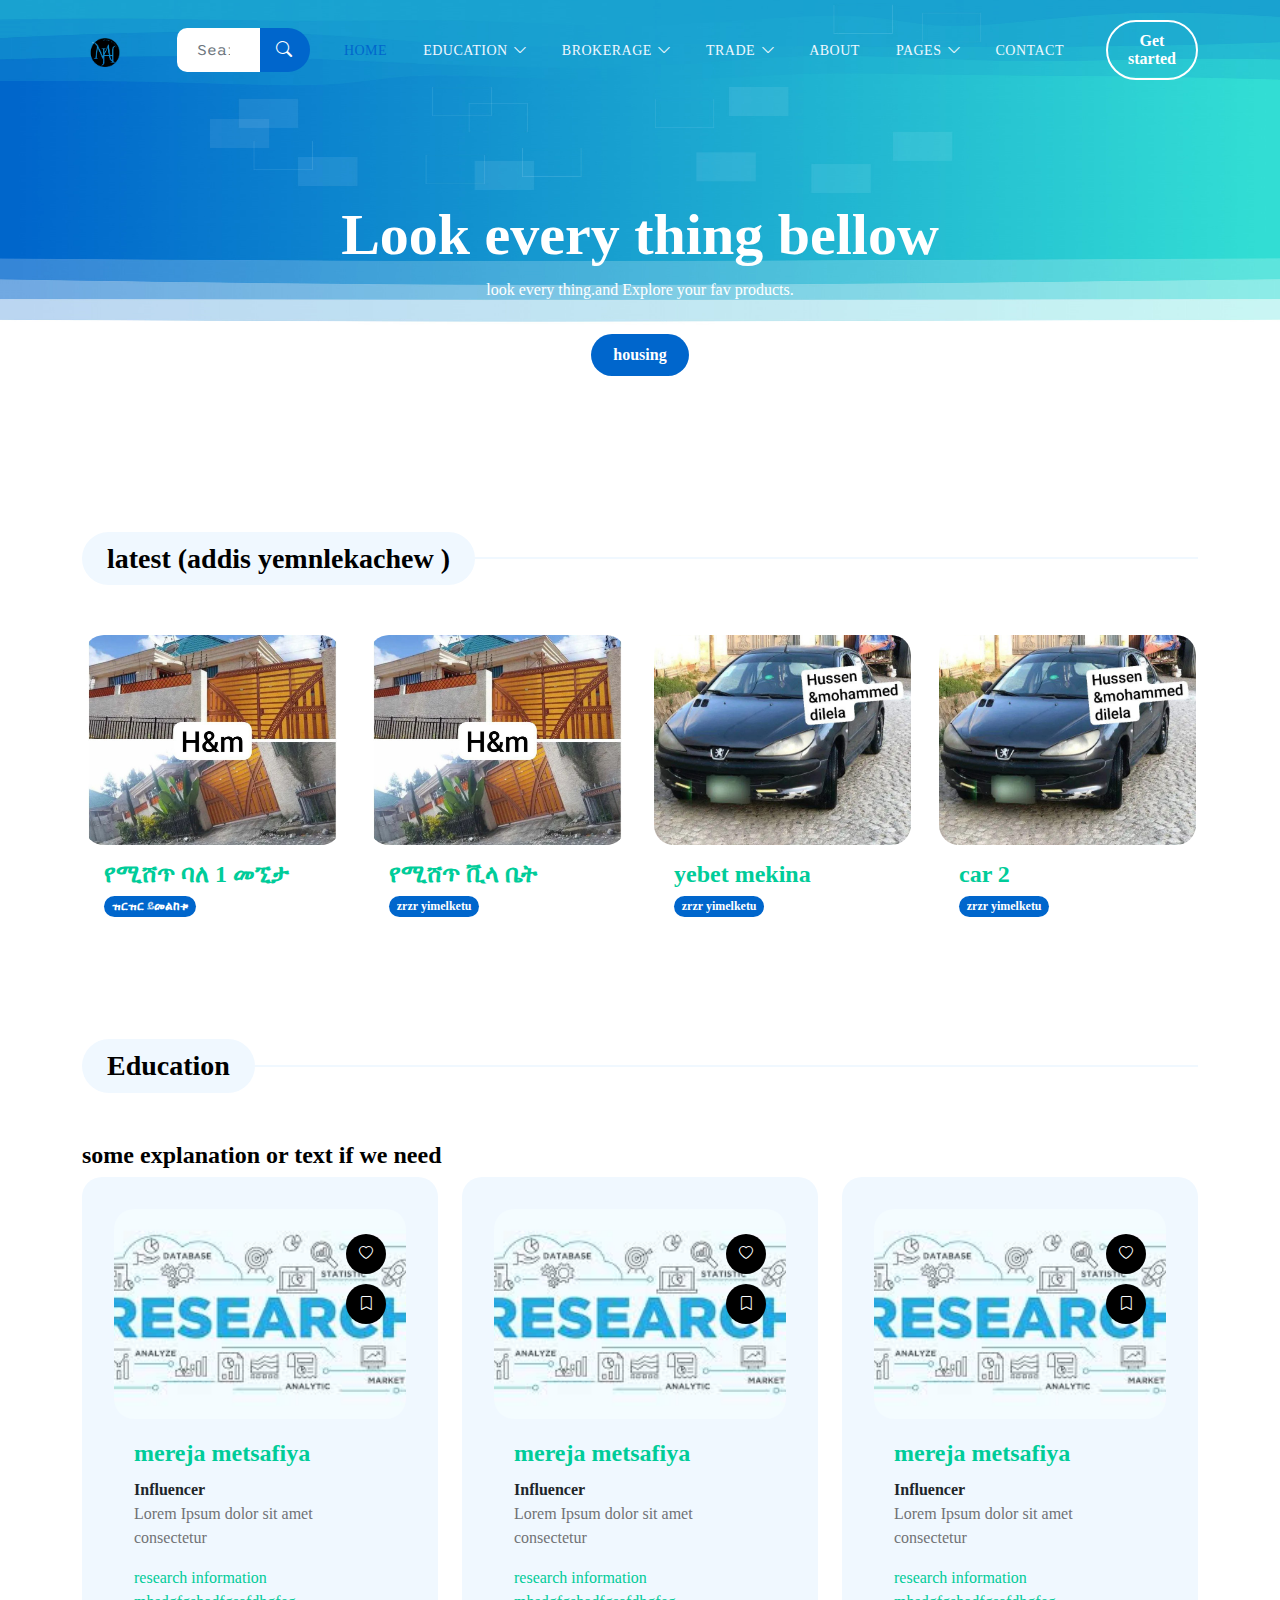
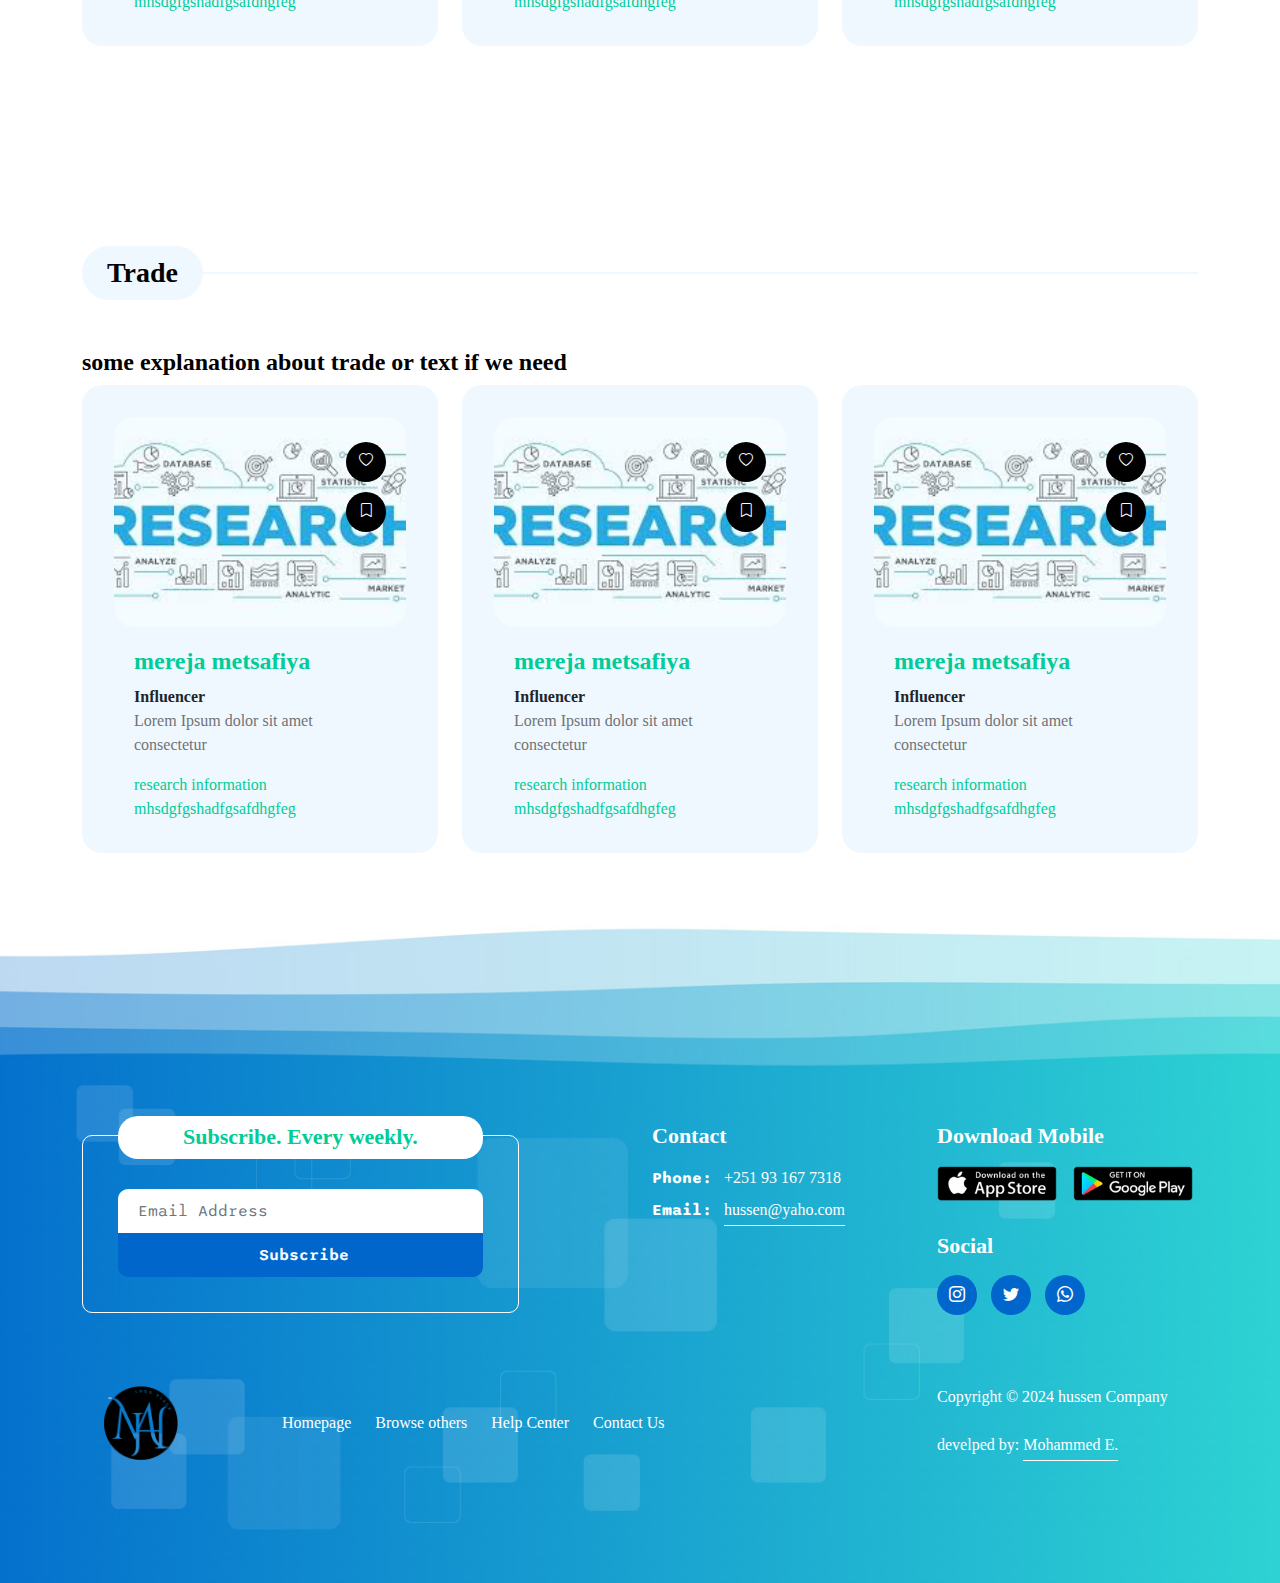
<file: index.html>
<!doctype html>
<html lang="en">
    <head>
        <meta charset="utf-8">
        <meta name="viewport" content="width=device-width, initial-scale=1">

        <meta name="description" content="">
        <meta name="author" content="">

        <title> HM General Solution</title>

        <!-- CSS FILES -->        
        <link rel="preconnect" href="https://fonts.googleapis.com">
        
        <link rel="preconnect" href="https://fonts.gstatic.com" crossorigin>

        <link href="https://fonts.googleapis.com/css2?family=Montserrat:wght@300;400&family=Sono:wght@200;300;400;500;700&display=swap" rel="stylesheet">
                        
        <link rel="stylesheet" href="css/bootstrap.min.css">

        <link rel="stylesheet" href="css/bootstrap-icons.css">

        <link rel="stylesheet" href="css/owl.carousel.min.css">
        
        <link rel="stylesheet" href="css/owl.theme.default.min.css">

        <link href="css/templatemo-pod-talk.css" rel="stylesheet">
    




        
        
<!--

TemplateMo 584 Pod Talk

https://templatemo.com/tm-584-pod-talk

-->
    </head>
    
    <body>

        <main>
            <nav class="navbar navbar-expand-lg">
                <div class="container">
                    <a class="navbar-brand me-lg-5 me-0" href="index.html">
                        <img src="images/pod-talk-logo.png" class="logo-image img-fluid" alt="templatemo pod talk">
                    </a>
            
                    <form action="#" method="get" class="custom-form search-form flex-fill me-3" role="search">
                        <div class="input-group input-group-lg">    
                            <input name="search" type="search" class="form-control" id="search" placeholder="Search news" aria-label="Search">
                            <button type="submit" class="form-control" id="submit">
                                <i class="bi-search"></i>
                            </button>
                        </div>
                    </form>
            
                    <button class="navbar-toggler" type="button" data-bs-toggle="collapse" data-bs-target="#navbarNav" aria-controls="navbarNav" aria-expanded="false" aria-label="Toggle navigation">
                        <span class="navbar-toggler-icon"></span>
                    </button>
            
                    <div class="collapse navbar-collapse" id="navbarNav">
                        <ul class="navbar-nav ms-lg-auto">
                            <li class="nav-item">
                                <a class="nav-link active" href="index.html">Home</a>
                            </li>
            
                            <li class="nav-item dropdown">
                                <a class="nav-link dropdown-toggle" href="#" id="educationDropdown" role="button" data-bs-toggle="dropdown" aria-expanded="false">Education</a>
                                <ul class="dropdown-menu dropdown-menu-light" aria-labelledby="educationDropdown">
                                    <li><a class="dropdown-item" href="listing-page.html">education zrzr 1</a></li>
                                    <li><a class="dropdown-item" href="detail-page.html">education zrzr 2</a></li>
                                </ul>
                            </li>
                            
            
                            <!-- Brokerage Dropdown -->
                            <li class="nav-item dropdown">
                                <a class="nav-link dropdown-toggle" href="#" id="brokerageDropdown" role="button" data-bs-toggle="dropdown" aria-expanded="false">Brokerage</a>
                                <ul class="dropdown-menu dropdown-menu-light" aria-labelledby="brokerageDropdown">
                                    <li><a class="dropdown-item" href="house.html">House</a></li>
                                    <li><a class="dropdown-item" href="detail-page.html">brokerage zrzr 2</a></li>
                                </ul>
                            </li>
            
                            <!-- Trade Dropdown -->
                            <li class="nav-item dropdown">
                                <a class="nav-link dropdown-toggle" href="#" id="tradeDropdown" role="button" data-bs-toggle="dropdown" aria-expanded="false">Trade</a>
                                <ul class="dropdown-menu dropdown-menu-light" aria-labelledby="tradeDropdown">
                                    <li><a class="dropdown-item" href="listing-page.html">service</a></li>
                                    <li><a class="dropdown-item" href="detail-page.html">travel ticket</a></li>
                                    <li><a class="dropdown-item" href="detail-page.html">content</a></li>
                                    <li><a class="dropdown-item" href="detail-page.html">trade zrzr</a></li>
                                </ul>
                            </li>
            
                            <li class="nav-item">
                                <a class="nav-link" href="about.html">About</a>
                            </li>
            
                            <!-- Pages Dropdown -->
                            <li class="nav-item dropdown">
                                <a class="nav-link dropdown-toggle" href="#" id="pagesDropdown" role="button" data-bs-toggle="dropdown" aria-expanded="false">Pages</a>
                                <ul class="dropdown-menu dropdown-menu-light" aria-labelledby="pagesDropdown">
                                    <li><a class="dropdown-item" href="listing-page.html">Listing Page</a></li>
                                    <li><a class="dropdown-item" href="detail-page.html">Detail Page</a></li>
                                </ul>
                            </li>
            
                            <li class="nav-item">
                                <a class="nav-link" href="contact.html">Contact</a>
                            </li>
                        </ul>
            
                        <div class="ms-4">
                            <a href="#section_3" class="btn custom-btn custom-border-btn smoothscroll">Get started</a>
                        </div>
                    </div>
                </div>
            </nav>
            <section class="hero-section">
                <div class="container">
                    <div class="row">

                        <div class="col-lg-12 col-12">
                            <div class="text-center mb-5 pb-2">
                                <h1 class="text-white">Look every thing bellow</h1>

                                <p class="text-white">look every thing.and  Explore your fav products.</p>

                                <a href="#section_2" class="btn custom-btn smoothscroll mt-3">housing</a>
                            </div>

                            <div class="owl-carousel owl-theme">
                                <div class="owl-carousel-info-wrap item">
                                    <img src="images/house/01.jpg" class="owl-carousel-image img-fluid" alt="">

                                    <div class="owl-carousel-info">
                                        <h4 class="mb-2">
                                            apartma
                                            <img src="images/verified.png" class="owl-carousel-verified-image img-fluid" alt="">
                                        </h4>

                                        <span class="badge">buy</span>

                                        <span class="badge">more</span>
                                    </div>

                                    <div class="social-share">
                                        <ul class="social-icon">
                                            <li class="social-icon-item">
                                                <a href="#" class="social-icon-link bi-twitter"></a>
                                            </li>

                                            <li class="social-icon-item">
                                                <a href="#" class="social-icon-link bi-facebook"></a>
                                            </li>
                                        </ul>
                                    </div>
                                </div>

                                <div class="owl-carousel-info-wrap item">
                                    <img src="images/house/02.jpg" class="owl-carousel-image img-fluid" alt="">

                                    <div class="owl-carousel-info">
                                        <h4 class="mb-2">አፓርታማ </h4>
                                        <p class="mb-2">ስፋት 150 ካሬ </p>
                                        <p class="mb-2">ዋጋ 1700000 </p>
                                        <span class="badge">ግዛ</span>
                                        <span class="badge">ሽጥ</span>
                                    </div>

                                    <div class="social-share">
                                        <ul class="social-icon">
                                            <li class="social-icon-item">
                                                <a href="#" class="social-icon-link bi-twitter"></a>
                                            </li>

                                            <li class="social-icon-item">
                                                <a href="#" class="social-icon-link bi-facebook"></a>
                                            </li>

                                            <li class="social-icon-item">
                                                <a href="#" class="social-icon-link bi-pinterest"></a>
                                            </li>
                                        </ul>
                                    </div>
                                </div>

                                <div class="owl-carousel-info-wrap item">
                                    <img src="images/house/03.jpg" class="owl-carousel-image img-fluid" alt="">

                                    <div class="owl-carousel-info">
                                        <h4 class="mb-2">ዘመናዊ ቪላ </h4>
                                        <p class="mb-2">ስፋት 150 ካሬ </p>
                                        <p class="mb-2">ዋጋ 1700000 </p>
                                        <span class="badge">ግዛ</span>
                                        <span class="badge">ሽጥ</span>
                                    </div>

                                    <div class="social-share">
                                        <ul class="social-icon">
                                            <li class="social-icon-item">
                                                <a href="#" class="social-icon-link bi-twitter"></a>
                                            </li>

                                            <li class="social-icon-item">
                                                <a href="#" class="social-icon-link bi-facebook"></a>
                                            </li>

                                            <li class="social-icon-item">
                                                <a href="#" class="social-icon-link bi-pinterest"></a>
                                            </li>
                                        </ul>
                                    </div>
                                </div>

                                <div class="owl-carousel-info-wrap item">
                                    <img src="images/house/06.jpg" class="owl-carousel-image img-fluid" alt="">

                                    <div class="owl-carousel-info">
                                        h4 class="mb-2">ዘመናዊ ቪላ </h4>
                                        <p class="mb-2">ስፋት 180 ካሬ </p>
                                        <p class="mb-2">ዋጋ 4 ሚልዮን </p>
                                        <span class="badge">ግዛ</span>
                                        <span class="badge">ሽጥ</span> 
                                    </div>

                                    <div class="social-share">
                                        <ul class="social-icon">
                                            <li class="social-icon-item">
                                                <a href="#" class="social-icon-link bi-instagram"></a>
                                            </li>

                                            <li class="social-icon-item">
                                                <a href="#" class="social-icon-link bi-youtube"></a>
                                            </li>
                                        </ul>
                                    </div>
                                </div>

                                <div class="owl-carousel-info-wrap item">
                                    <img src="images/house/05.jpg" class="owl-carousel-image img-fluid" alt="">

                                    <div class="owl-carousel-info">
                                        <h4 class="mb-2">ዘመናዊ ቪላ </h4>
                                        <p class="mb-2">ስፋት 180 ካሬ </p>
                                        <p class="mb-2">ዋጋ 4 ሚልዮን </p>
                                        <span class="badge">ግዛ</span>
                                        <span class="badge">ሽጥ</span> 
                                    </div>

                                    <div class="social-share">
                                        <ul class="social-icon">
                                            <li class="social-icon-item">
                                                <a href="#" class="social-icon-link bi-instagram"></a>
                                            </li>

                                            <li class="social-icon-item">
                                                <a href="#" class="social-icon-link bi-youtube"></a>
                                            </li>
                                        </ul>
                                    </div>
                                </div>

                                <div class="owl-carousel-info-wrap item">
                                    <img src="images/house/03.jpg" class="owl-carousel-image img-fluid" alt="">

                                    <div class="owl-carousel-info">
                                    
                                        <h4 class="mb-2">ዘመናዊ ቪላ </h4>
                                        <p class="mb-2">ስፋት 180 ካሬ </p>
                                        <p class="mb-2">ዋጋ 4 ሚልዮን </p>
                                        <span class="badge">ግዛ</span>
                                        <span class="badge">ሽጥ</span> 
                                        <span class="badge">Education</span>
                                    </div>

                                    <div class="social-share">
                                        <ul class="social-icon">
                                            <li class="social-icon-item">
                                                <a href="#" class="social-icon-link bi-linkedin"></a>
                                            </li>

                                            <li class="social-icon-item">
                                                <a href="#" class="social-icon-link bi-whatsapp"></a>
                                            </li>
                                        </ul>
                                    </div>
                                </div>
                            </div>
                        </div>

                    </div>
                </div>
            </section>


            <!-- <section class="latest-podcast-section section-padding pb-0" id="section_2">
                <div class="container">
                    <div class="row justify-content-center">

                        <div class="col-lg-12 col-12">
                            <div class="section-title-wrap mb-5">
                                <h4 class="section-title">Lastest (adiss yemnlekachew)</h4>
                            </div>
                        </div>

                        <div class="col-lg-6 col-12 mb-4 mb-lg-0">
                            <div class="custom-block d-flex">
                                <div class="">
                                    <div class="custom-block-icon-wrap">
                                        <div class="section-overlay"></div>
                                        <a href="detail-page.html" class="custom-block-image-wrap">
                                            <img src="images/house/06.jpg" class="custom-block-image img-fluid" alt="">

                                            <a href="#" class="custom-block-icon">
                                                <i class="bi-play-fill"></i>
                                            </a>
                                        </a>
                                    </div>

                                    <div class="mt-2">
                                        <a href="#" class="btn custom-btn">
                                            Subscribe
                                        </a>
                                    </div>
                                </div>

                                <div class="custom-block-info">
                                    <div class="custom-block-top d-flex mb-1">
                                        <small class="me-4">
                                            <i class="bi-clock-fill custom-icon"></i>
                                            50 Minutes
                                        </small>

                                        <small>Episode <span class="badge">15</span></small>
                                    </div>

                                    <h5 class="mb-2">
                                        <a href="detail-page.html">
                                            Modern Vintage
                                        </a>
                                    </h5>

                                    <div class="profile-block d-flex">
                                        <img src="images/profile/woman-posing-black-dress-medium-shot.jpg" class="profile-block-image img-fluid" alt="">

                                        <p>
                                            Elsa
                                            <img src="images/verified.png" class="verified-image img-fluid" alt="">
                                            <strong>Influencer</strong></p>
                                    </div>

                                    <p class="mb-0">Lorem Ipsum dolor sit amet consectetur</p>

                                    <div class="custom-block-bottom d-flex justify-content-between mt-3">
                                        <a href="#" class="bi-headphones me-1">
                                            <span>120k</span>
                                        </a>

                                        <a href="#" class="bi-heart me-1">
                                            <span>42.5k</span>
                                        </a>

                                        <a href="#" class="bi-chat me-1">
                                            <span>11k</span>
                                        </a>

                                        <a href="#" class="bi-download">
                                            <span>50k</span>
                                        </a>
                                    </div>
                                </div>

                                <div class="d-flex flex-column ms-auto">
                                    <a href="#" class="badge ms-auto">
                                        <i class="bi-heart"></i>
                                    </a>

                                    <a href="#" class="badge ms-auto">
                                        <i class="bi-bookmark"></i>
                                    </a>
                                </div>
                            </div>
                        </div>

                        <div class="col-lg-6 col-12">
                            <div class="custom-block d-flex">
                                <div class="">
                                    <div class="custom-block-icon-wrap">
                                        <div class="section-overlay"></div>
                                        <a href="detail-page.html" class="custom-block-image-wrap">
                                            <img src="images/podcast/12577967_02.jpg" class="custom-block-image img-fluid" alt="">

                                            <a href="#" class="custom-block-icon">
                                                <i class="bi-play-fill"></i>
                                            </a>
                                        </a>
                                    </div>

                                    <div class="mt-2">
                                        <a href="#" class="btn custom-btn">
                                            Subscribe
                                        </a>
                                    </div>
                                </div>

                                <div class="custom-block-info">
                                    <div class="custom-block-top d-flex mb-1">
                                        <small class="me-4">
                                            <i class="bi-clock-fill custom-icon"></i>
                                            15 Minutes
                                        </small>

                                        <small>Episode <span class="badge">45</span></small>
                                    </div>

                                    <h5 class="mb-2">
                                        <a href="detail-page.html">
                                            Daily Talk
                                        </a>
                                    </h5>

                                    <div class="profile-block d-flex">
                                        <img src="images/profile/handsome-asian-man-listening-music-through-headphones.jpg" class="profile-block-image img-fluid" alt="">

                                        <p>William
                                            <strong>Vlogger</strong></p>
                                    </div>

                                    <p class="mb-0">Lorem Ipsum dolor sit amet consectetur</p>

                                    <div class="custom-block-bottom d-flex justify-content-between mt-3">
                                        <a href="#" class="bi-headphones me-1">
                                            <span>140k</span>
                                        </a>

                                        <a href="#" class="bi-heart me-1">
                                            <span>22.4k</span>
                                        </a>

                                        <a href="#" class="bi-chat me-1">
                                            <span>16k</span>
                                        </a>

                                        <a href="#" class="bi-download">
                                            <span>62k</span>
                                        </a>
                                    </div>
                                </div>

                                <div class="d-flex flex-column ms-auto">
                                    <a href="#" class="badge ms-auto">
                                        <i class="bi-heart"></i>
                                    </a>

                                    <a href="#" class="badge ms-auto">
                                        <i class="bi-bookmark"></i>
                                    </a>
                                </div>
                            </div>
                        </div>

                    </div>
                </div>
            </section> -->


            <section class="topics-section section-padding pb-0" id="section_3">
                <div class="container">
                    <div class="row">

                        <div class="col-lg-12 col-12">
                            <div class="section-title-wrap mb-5">
                                <h4 class="section-title"> latest (addis yemnlekachew )</h4>
                            </div>
                        </div>

                        <div class="col-lg-3 col-md-6 col-12 mb-4 mb-lg-0">
                            <div class="custom-block custom-block-overlay">
                                <a href="detail-page.html" class="custom-block-image-wrap">
                                    <img src="images/house/06.jpg" class="custom-block-image img-fluid" alt="">
                                </a>

                                <div class="custom-block-info custom-block-overlay-info">
                                    <h5 class="mb-1">
                                        <a href="listing-page.html">
                                            የሚሸጥ ባለ 1 መኚታ
                                        </a>
                                    </h5>

                                    <p class="badge mb-0">ዝርዝር ይመልከቱ</p>
                                </div>
                            </div>
                        </div>

                        <div class="col-lg-3 col-md-6 col-12 mb-4 mb-lg-0">
                            <div class="custom-block custom-block-overlay">
                                <a href="detail-page.html" class="custom-block-image-wrap">
                                    <img src="images/house/06.jpg" class="custom-block-image img-fluid" alt="">
                                </a>

                                <div class="custom-block-info custom-block-overlay-info">
                                    <h5 class="mb-1">
                                        <a href="listing-page.html">
                                            የሚሸጥ ቪላ ቤት 
                                        </a>
                                    </h5>

                                    <p class="badge mb-0">zrzr yimelketu</p>
                                </div>
                            </div>
                        </div>

                        <div class="col-lg-3 col-md-6 col-12 mb-4 mb-lg-0">
                            <div class="custom-block custom-block-overlay">
                                <a href="detail-page.html" class="custom-block-image-wrap">
                                    <img src="images/car/01.jpg" class="custom-block-image img-fluid" alt="">
                                </a>

                                <div class="custom-block-info custom-block-overlay-info">
                                    <h5 class="mb-1">
                                        <a href="listing-page.html">
                                            yebet mekina
                                        </a>
                                    </h5>

                                    <p class="badge mb-0">zrzr yimelketu</p>
                                </div>
                            </div>
                        </div>

                        <div class="col-lg-3 col-md-6 col-12 mb-4 mb-lg-0">
                            <div class="custom-block custom-block-overlay">
                                <a href="detail-page.html" class="custom-block-image-wrap">
                                    <img src="images/car/01.jpg" class="custom-block-image img-fluid" alt="">
                                </a>

                                <div class="custom-block-info custom-block-overlay-info">
                                    <h5 class="mb-1">
                                        <a href="listing-page.html">
                                            car 2
                                        </a>
                                    </h5>

                                    <p class="badge mb-0">zrzr yimelketu</p>
                                </div>
                            </div>
                        </div>

                    </div>
                </div>
            </section>


            <section class="trending-podcast-section section-padding">
                <div class="container">
                    <div class="row">

                        <div class="col-lg-12 col-12">
                            <div class="section-title-wrap mb-5">
                                <h4 class="section-title">Education</h4>
                            </div>
                            <h5 > some explanation or text if we need</h5>
                        </div>

                        <div class="col-lg-4 col-12 mb-4 mb-lg-0">
                            <div class="custom-block custom-block-full">
                                <div class="custom-block-image-wrap">
                                    <a href="detail-page.html">
                                        <img src="images/research/01.jpeg" class="custom-block-image img-fluid" alt="">
                                    </a>
                                </div>

                                <div class="custom-block-info">
                                    <h5 class="mb-2">
                                        <a href="detail-page.html">
                                           mereja metsafiya
                                        </a>
                                    </h5>

                                    <div class="profile-block d-flex">
                                        

                                
                                            <strong>Influencer</strong>
                                    </div>

                                    <p class="mb-0">Lorem Ipsum dolor sit amet consectetur</p>

                                    <div class="custom-block-bottom d-flex justify-content-between mt-3">
                                        <a href="#" >
                                        research information mhsdgfgshadfgsafdhgfeg
                                        </a>
                                    </div>
                                </div>

                                <div class="social-share d-flex flex-column ms-auto">
                                    <a href="#" class="badge ms-auto">
                                        <i class="bi-heart"></i>
                                    </a>

                                    <a href="#" class="badge ms-auto">
                                        <i class="bi-bookmark"></i>
                                    </a>
                                </div>
                            </div>
                        </div>

                        <div class="col-lg-4 col-12 mb-4 mb-lg-0">
                            <div class="custom-block custom-block-full">
                                <div class="custom-block-image-wrap">
                                    <a href="detail-page.html">
                                        <img src="images/research/01.jpeg" class="custom-block-image img-fluid" alt="">
                                    </a>
                                </div>

                                <div class="custom-block-info">
                                    <h5 class="mb-2">
                                        <a href="detail-page.html">
                                           mereja metsafiya
                                        </a>
                                    </h5>

                                    <div class="profile-block d-flex">
                                        

                                
                                            <strong>Influencer</strong>
                                    </div>

                                    <p class="mb-0">Lorem Ipsum dolor sit amet consectetur</p>

                                    <div class="custom-block-bottom d-flex justify-content-between mt-3">
                                        <a href="#" >
                                        research information mhsdgfgshadfgsafdhgfeg
                                        </a>
                                    </div>
                                </div>

                                <div class="social-share d-flex flex-column ms-auto">
                                    <a href="#" class="badge ms-auto">
                                        <i class="bi-heart"></i>
                                    </a>

                                    <a href="#" class="badge ms-auto">
                                        <i class="bi-bookmark"></i>
                                    </a>
                                </div>
                            </div>
                        </div>
                        <div class="col-lg-4 col-12 mb-4 mb-lg-0">
                            <div class="custom-block custom-block-full">
                                <div class="custom-block-image-wrap">
                                    <a href="detail-page.html">
                                        <img src="images/research/01.jpeg" class="custom-block-image img-fluid" alt="">
                                    </a>
                                </div>

                                <div class="custom-block-info">
                                    <h5 class="mb-2">
                                        <a href="detail-page.html">
                                           mereja metsafiya
                                        </a>
                                    </h5>

                                    <div class="profile-block d-flex">
                                        

                                
                                            <strong>Influencer</strong>
                                    </div>

                                    <p class="mb-0">Lorem Ipsum dolor sit amet consectetur</p>

                                    <div class="custom-block-bottom d-flex justify-content-between mt-3">
                                        <a href="#" >
                                        research information mhsdgfgshadfgsafdhgfeg
                                        </a>
                                    </div>
                                </div>

                                <div class="social-share d-flex flex-column ms-auto">
                                    <a href="#" class="badge ms-auto">
                                        <i class="bi-heart"></i>
                                    </a>

                                    <a href="#" class="badge ms-auto">
                                        <i class="bi-bookmark"></i>
                                    </a>
                                </div>
                            </div>
                        </div>
                        <!-- <div class="col-lg-4 col-12">
                            <div class="custom-block custom-block-full">
                                <div class="custom-block-image-wrap">
                                    <a href="detail-page.html">
                                        <img src="images/podcast/12577967_02.jpg" class="custom-block-image img-fluid" alt="">
                                    </a>
                                </div>

                                <div class="custom-block-info">
                                    <h5 class="mb-2">
                                        <a href="detail-page.html">
                                            Daily Talk
                                        </a>
                                    </h5>

                                    <div class="profile-block d-flex">
                                        <img src="images/profile/handsome-asian-man-listening-music-through-headphones.jpg" class="profile-block-image img-fluid" alt="">

                                        <p>
                                            William
                                            <img src="images/verified.png" class="verified-image img-fluid" alt="">
                                            <strong>Vlogger</strong></p>
                                    </div>

                                    <p class="mb-0">Lorem Ipsum dolor sit amet consectetur</p>

                                    <div class="custom-block-bottom d-flex justify-content-between mt-3">
                                        <a href="#" class="bi-headphones me-1">
                                            <span>100k</span>
                                        </a>

                                        <a href="#" class="bi-heart me-1">
                                            <span>2.5k</span>
                                        </a>

                                        <a href="#" class="bi-chat me-1">
                                            <span>924k</span>
                                        </a>
                                    </div>
                                </div>

                                <div class="social-share d-flex flex-column ms-auto">
                                    <a href="#" class="badge ms-auto">
                                        <i class="bi-heart"></i>
                                    </a>

                                    <a href="#" class="badge ms-auto">
                                        <i class="bi-bookmark"></i>
                                    </a>
                                </div>
                            </div>
                        </div> -->

                    </div>
                </div>
            </section>
            <section class="trending-podcast-section section-padding">
                <div class="container">
                    <div class="row">

                        <div class="col-lg-12 col-12">
                            <div class="section-title-wrap mb-5">
                                <h4 class="section-title">Trade </h4>
                            </div>
                            <h5 > some explanation about trade or text if we need</h5>
                        </div>

                        <div class="col-lg-4 col-12 mb-4 mb-lg-0">
                            <div class="custom-block custom-block-full">
                                <div class="custom-block-image-wrap">
                                    <a href="detail-page.html">
                                        <img src="images/research/01.jpeg" class="custom-block-image img-fluid" alt="">
                                    </a>
                                </div>

                                <div class="custom-block-info">
                                    <h5 class="mb-2">
                                        <a href="detail-page.html">
                                           mereja metsafiya
                                        </a>
                                    </h5>

                                    <div class="profile-block d-flex">
                                        

                                
                                            <strong>Influencer</strong>
                                    </div>

                                    <p class="mb-0">Lorem Ipsum dolor sit amet consectetur</p>

                                    <div class="custom-block-bottom d-flex justify-content-between mt-3">
                                        <a href="#" >
                                        research information mhsdgfgshadfgsafdhgfeg
                                        </a>
                                    </div>
                                </div>

                                <div class="social-share d-flex flex-column ms-auto">
                                    <a href="#" class="badge ms-auto">
                                        <i class="bi-heart"></i>
                                    </a>

                                    <a href="#" class="badge ms-auto">
                                        <i class="bi-bookmark"></i>
                                    </a>
                                </div>
                            </div>
                        </div>

                        <div class="col-lg-4 col-12 mb-4 mb-lg-0">
                            <div class="custom-block custom-block-full">
                                <div class="custom-block-image-wrap">
                                    <a href="detail-page.html">
                                        <img src="images/research/01.jpeg" class="custom-block-image img-fluid" alt="">
                                    </a>
                                </div>

                                <div class="custom-block-info">
                                    <h5 class="mb-2">
                                        <a href="detail-page.html">
                                           mereja metsafiya
                                        </a>
                                    </h5>

                                    <div class="profile-block d-flex">
                                        

                                
                                            <strong>Influencer</strong>
                                    </div>

                                    <p class="mb-0">Lorem Ipsum dolor sit amet consectetur</p>

                                    <div class="custom-block-bottom d-flex justify-content-between mt-3">
                                        <a href="#" >
                                        research information mhsdgfgshadfgsafdhgfeg
                                        </a>
                                    </div>
                                </div>

                                <div class="social-share d-flex flex-column ms-auto">
                                    <a href="#" class="badge ms-auto">
                                        <i class="bi-heart"></i>
                                    </a>

                                    <a href="#" class="badge ms-auto">
                                        <i class="bi-bookmark"></i>
                                    </a>
                                </div>
                            </div>
                        </div>
                        <div class="col-lg-4 col-12 mb-4 mb-lg-0">
                            <div class="custom-block custom-block-full">
                                <div class="custom-block-image-wrap">
                                    <a href="detail-page.html">
                                        <img src="images/research/01.jpeg" class="custom-block-image img-fluid" alt="">
                                    </a>
                                </div>

                                <div class="custom-block-info">
                                    <h5 class="mb-2">
                                        <a href="detail-page.html">
                                           mereja metsafiya
                                        </a>
                                    </h5>

                                    <div class="profile-block d-flex">
                                        

                                
                                            <strong>Influencer</strong>
                                    </div>

                                    <p class="mb-0">Lorem Ipsum dolor sit amet consectetur</p>

                                    <div class="custom-block-bottom d-flex justify-content-between mt-3">
                                        <a href="#" >
                                        research information mhsdgfgshadfgsafdhgfeg
                                        </a>
                                    </div>
                                </div>

                                <div class="social-share d-flex flex-column ms-auto">
                                    <a href="#" class="badge ms-auto">
                                        <i class="bi-heart"></i>
                                    </a>

                                    <a href="#" class="badge ms-auto">
                                        <i class="bi-bookmark"></i>
                                    </a>
                                </div>
                            </div>
                        </div>
                        <!-- <div class="col-lg-4 col-12">
                            <div class="custom-block custom-block-full">
                                <div class="custom-block-image-wrap">
                                    <a href="detail-page.html">
                                        <img src="images/podcast/12577967_02.jpg" class="custom-block-image img-fluid" alt="">
                                    </a>
                                </div>

                                <div class="custom-block-info">
                                    <h5 class="mb-2">
                                        <a href="detail-page.html">
                                            Daily Talk
                                        </a>
                                    </h5>

                                    <div class="profile-block d-flex">
                                        <img src="images/profile/handsome-asian-man-listening-music-through-headphones.jpg" class="profile-block-image img-fluid" alt="">

                                        <p>
                                            William
                                            <img src="images/verified.png" class="verified-image img-fluid" alt="">
                                            <strong>Vlogger</strong></p>
                                    </div>

                                    <p class="mb-0">Lorem Ipsum dolor sit amet consectetur</p>

                                    <div class="custom-block-bottom d-flex justify-content-between mt-3">
                                        <a href="#" class="bi-headphones me-1">
                                            <span>100k</span>
                                        </a>

                                        <a href="#" class="bi-heart me-1">
                                            <span>2.5k</span>
                                        </a>

                                        <a href="#" class="bi-chat me-1">
                                            <span>924k</span>
                                        </a>
                                    </div>
                                </div>

                                <div class="social-share d-flex flex-column ms-auto">
                                    <a href="#" class="badge ms-auto">
                                        <i class="bi-heart"></i>
                                    </a>

                                    <a href="#" class="badge ms-auto">
                                        <i class="bi-bookmark"></i>
                                    </a>
                                </div>
                            </div>
                        </div> -->

                    </div>
                </div>
            </section>
        </main>


        <footer class="site-footer">
            <div class="container">
              <div class="row">
                <div class="col-lg-6 col-12 mb-5 mb-lg-0">
                  <div class="subscribe-form-wrap">
                    <h6>Subscribe. Every weekly.</h6>
      
                    <form
                      class="custom-form subscribe-form"
                      action="#"
                      method="get"
                      role="form"
                    >
                      <input
                        type="email"
                        name="subscribe-email"
                        id="subscribe-email"
                        pattern="[^ @]*@[^ @]*"
                        class="form-control"
                        placeholder="Email Address"
                        required=""
                      />
      
                      <div class="col-lg-12 col-12">
                        <button type="submit" class="form-control" id="submit">
                          Subscribe
                        </button>
                      </div>
                    </form>
                  </div>
                </div>
      
                <div class="col-lg-3 col-md-6 col-12 mb-4 mb-md-0 mb-lg-0">
                  <h6 class="site-footer-title mb-3">Contact</h6>
      
                  <p class="mb-2">
                    <strong class="d-inline me-2">Phone:</strong> +251 93 167 7318
                  </p>
      
                  <p>
                    <strong class="d-inline me-2">Email:</strong>
                    <a href="#">hussen@yaho.com</a>
                  </p>
                </div>
      
                <div class="col-lg-3 col-md-6 col-12">
                  <h6 class="site-footer-title mb-3">Download Mobile</h6>
      
                  <div class="site-footer-thumb mb-4 pb-2">
                    <div class="d-flex flex-wrap">
                      <a href="#">
                        <img
                          src="images/app-store.png"
                          class="me-3 mb-2 mb-lg-0 img-fluid"
                          alt=""
                        />
                      </a>
      
                      <a href="#">
                        <img src="images/play-store.png" class="img-fluid" alt="" />
                      </a>
                    </div>
                  </div>
      
                  <h6 class="site-footer-title mb-3">Social</h6>
      
                  <ul class="social-icon">
                    <li class="social-icon-item">
                      <a href="#" class="social-icon-link bi-instagram"></a>
                    </li>
      
                    <li class="social-icon-item">
                      <a href="#" class="social-icon-link bi-twitter"></a>
                    </li>
      
                    <li class="social-icon-item">
                      <a href="#" class="social-icon-link bi-whatsapp"></a>
                    </li>
                  </ul>
                </div>
              </div>
            </div>
      
            <div class="container pt-5">
              <div class="row align-items-center">
                <div class="col-lg-2 col-md-3 col-12">
                  <a class="navbar-brand" href="index.html">
                    <img
                      src="images/pod-talk-logo.png"
                      class="logo-image img-fluid"
                      alt="templatemo pod talk"
                    />
                  </a>
                </div>
      
                <div class="col-lg-7 col-md-9 col-12">
                  <ul class="site-footer-links">
                    <li class="site-footer-link-item">
                      <a href="#" class="site-footer-link">Homepage</a>
                    </li>
      
                    <li class="site-footer-link-item">
                      <a href="#" class="site-footer-link">Browse others</a>
                    </li>
      
                    <li class="site-footer-link-item">
                      <a href="#" class="site-footer-link">Help Center</a>
                    </li>
      
                    <li class="site-footer-link-item">
                      <a href="#" class="site-footer-link">Contact Us</a>
                    </li>
                  </ul>
                </div>
      
                <div class="col-lg-3 col-12">
                  <p class="copyright-text mb-0">
                    Copyright © 2024 hussen Company <br /><br />
                    develped by:
                    <a
                      rel="nofollow"
                      href="https://mameetech.netlify.app/"
                      target="_parent"
                      >Mohammed E.</a
                    >
                  </p>
                </div>
              </div>
            </div>
          </footer>
        <!-- JAVASCRIPT FILES -->
        <script src="js/jquery.min.js"></script>
        <!-- Bootstrap JavaScript bundle (includes Popper.js) -->
<script src="https://cdn.jsdelivr.net/npm/bootstrap@5.3.0-alpha1/dist/js/bootstrap.bundle.min.js"></script>
        <script src="js/bootstrap.bundle.min.js"></script>
        <script src="js/owl.carousel.min.js"></script>
        <script src="js/custom.js"></script>
        
    </body>
</html>
</file>
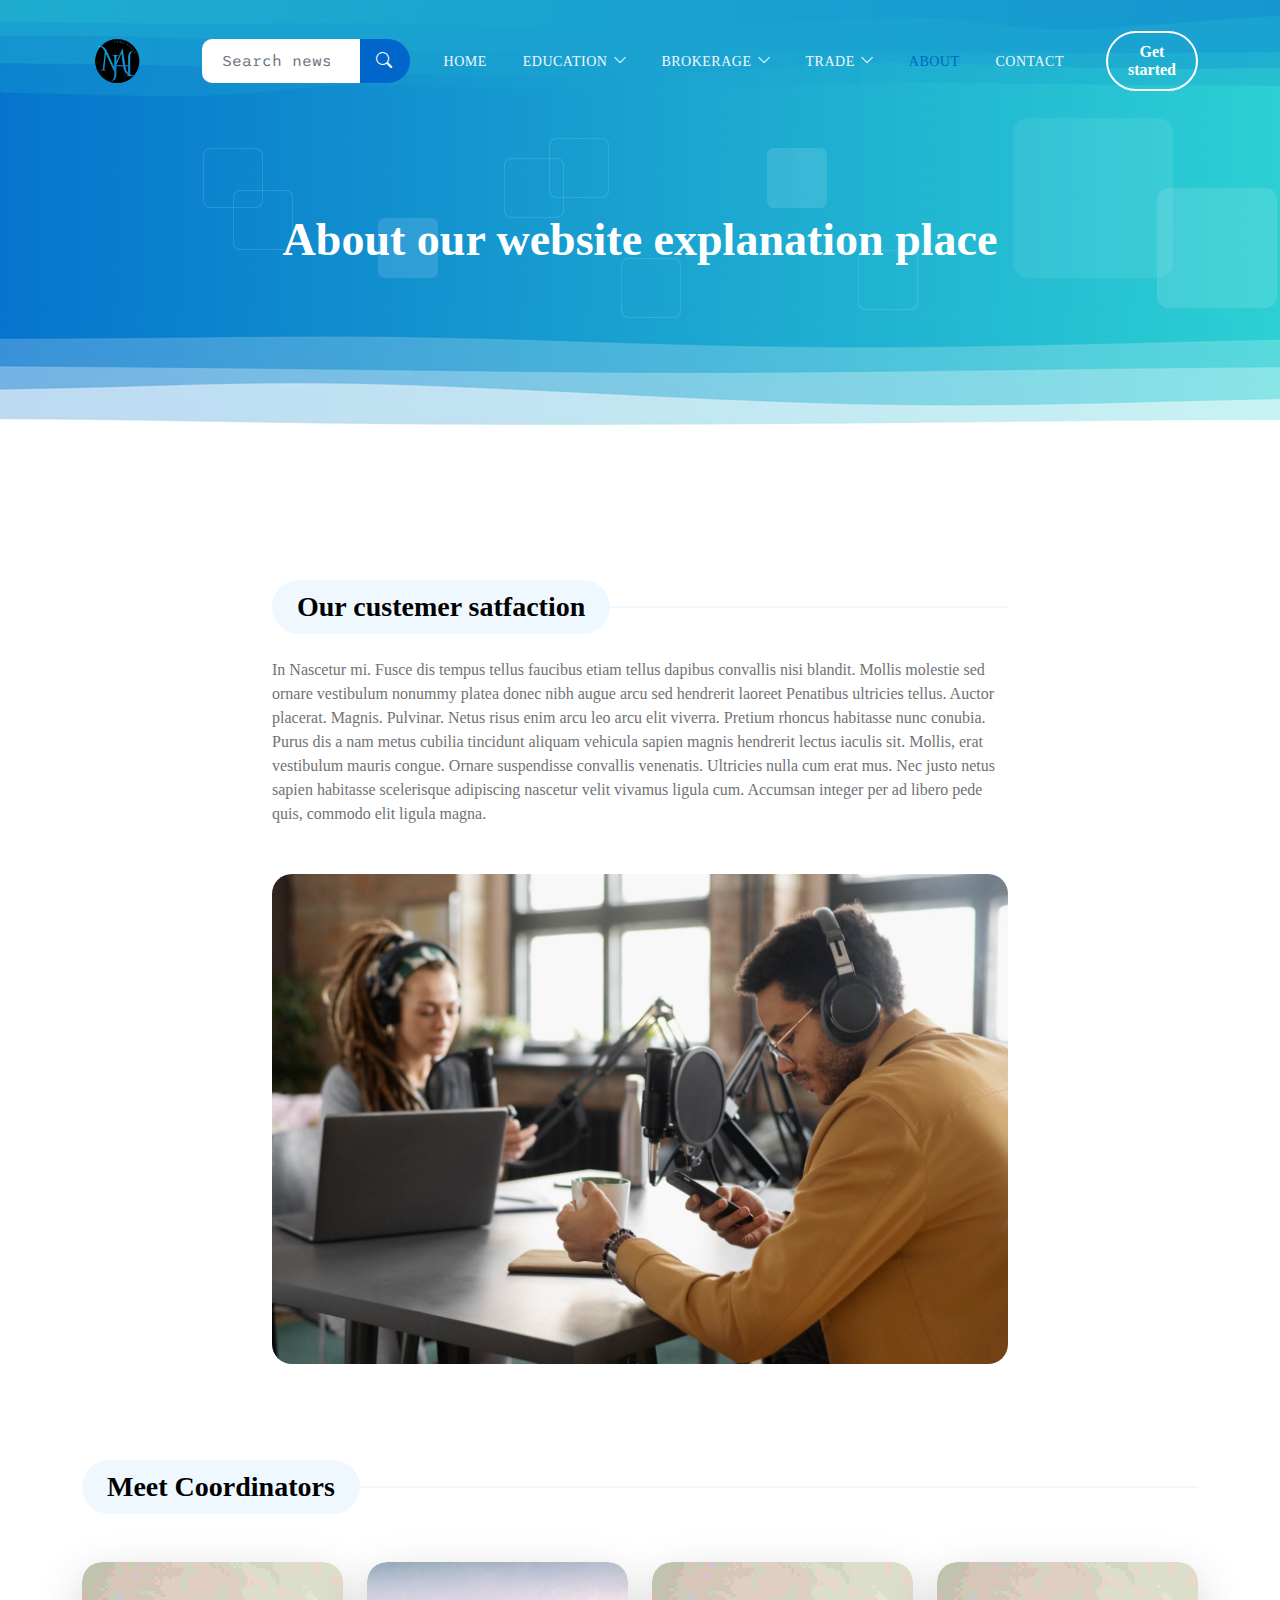
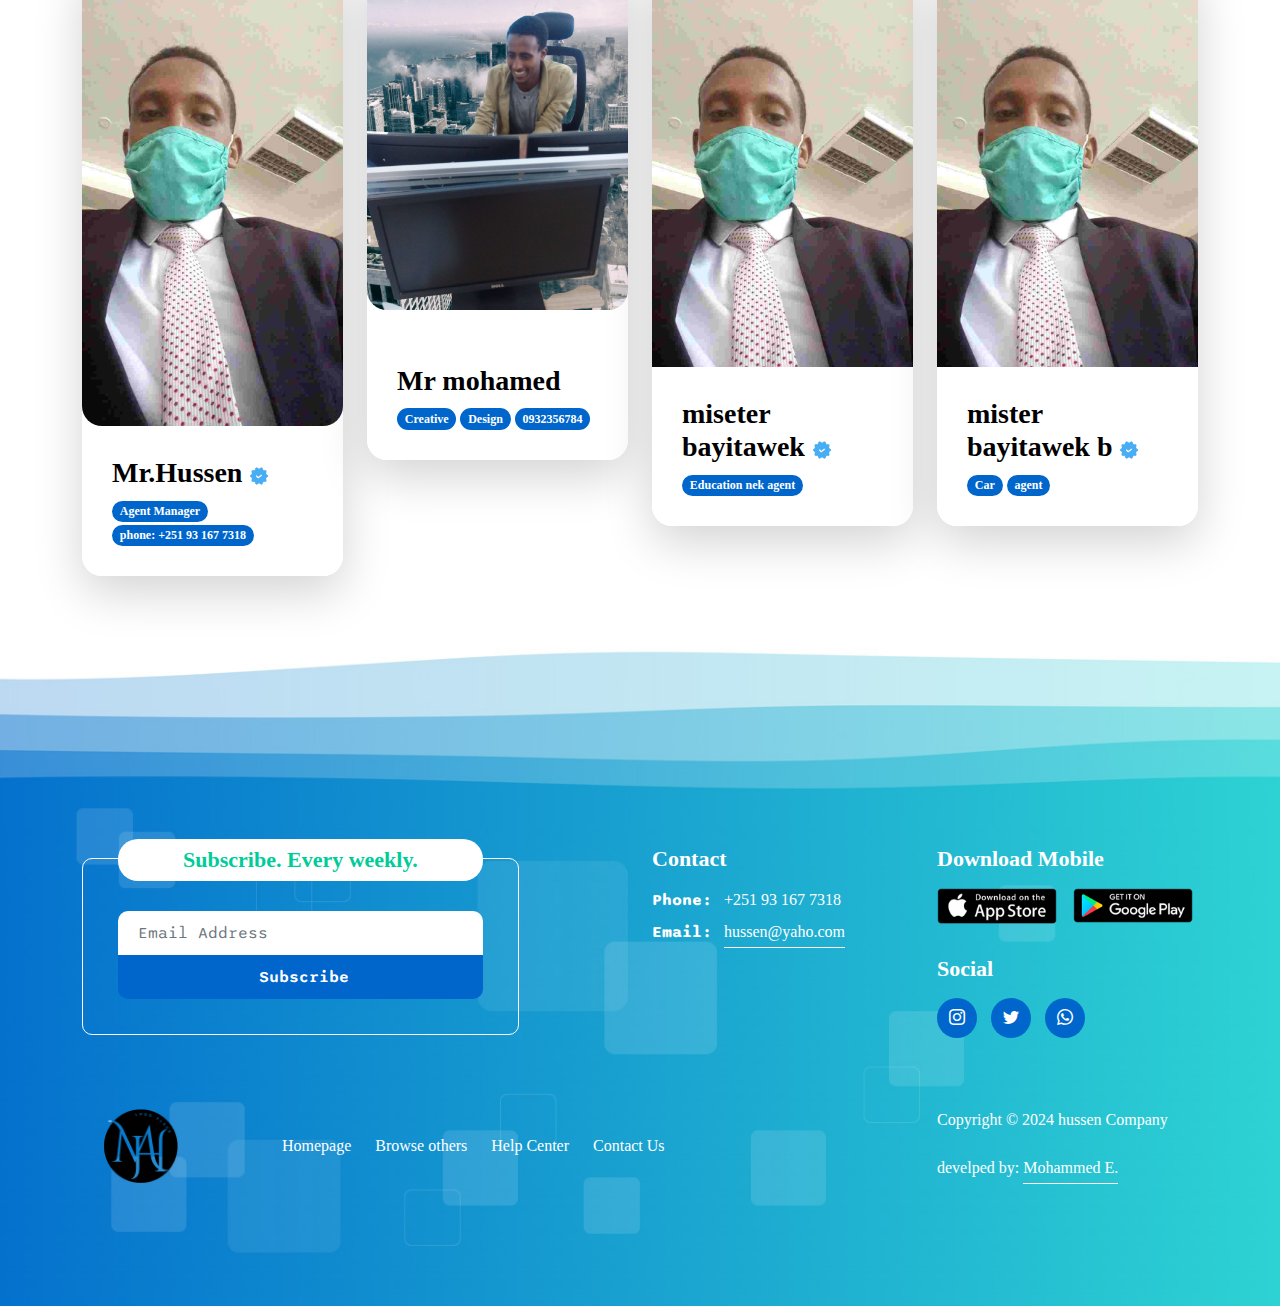
<file: about.html>
<!DOCTYPE html>
<html lang="en">
  <head>
    <meta charset="utf-8" />
    <meta name="viewport" content="width=device-width, initial-scale=1" />

    <meta name="description" content="" />
    <meta name="author" content="" />

    <title>husen About Page</title>

    <!-- CSS FILES -->
    <link rel="preconnect" href="https://fonts.googleapis.com" />

    <link rel="preconnect" href="https://fonts.gstatic.com" crossorigin />

    <link
      href="https://fonts.googleapis.com/css2?family=Montserrat:wght@300;400&family=Sono:wght@200;300;400;500;700&display=swap"
      rel="stylesheet"
    />

    <link rel="stylesheet" href="css/bootstrap.min.css" />

    <link rel="stylesheet" href="css/bootstrap-icons.css" />

    <link rel="stylesheet" href="css/owl.carousel.min.css" />

    <link rel="stylesheet" href="css/owl.theme.default.min.css" />

    <link href="css/templatemo-pod-talk.css" rel="stylesheet" />
    <!--

TemplateMo 584 Pod Talk

https://templatemo.com/tm-584-pod-talk

-->
  </head>

  <body>
    <main>
      <nav class="navbar navbar-expand-lg">
        <div class="container">
          <a class="navbar-brand me-lg-5 me-0" href="index.html">
            <img
              src="images/pod-talk-logo.png"
              class="logo-image img-fluid"
              alt="templatemo pod talk"
            />
          </a>

          <form
            action="#"
            method="get"
            class="custom-form search-form flex-fill me-3"
            role="search"
          >
            <div class="input-group input-group-lg">
              <input
                name="search"
                type="search"
                class="form-control"
                id="search"
                placeholder="Search news"
                aria-label="Search"
              />

              <button type="submit" class="form-control" id="submit">
                <i class="bi-search"></i>
              </button>
            </div>
          </form>

          <button
            class="navbar-toggler"
            type="button"
            data-bs-toggle="collapse"
            data-bs-target="#navbarNav"
            aria-controls="navbarNav"
            aria-expanded="false"
            aria-label="Toggle navigation"
          >
            <span class="navbar-toggler-icon"></span>
          </button>

          <div class="collapse navbar-collapse" id="navbarNav">
            <ul class="navbar-nav ms-lg-auto">
              <li class="nav-item">
                <a class="nav-link" href="index.html">Home</a>
              </li>
              <li class="nav-item dropdown">
                <a
                  class="nav-link dropdown-toggle"
                  href="#"
                  id="navbarLightDropdownMenuLink"
                  role="button"
                  data-bs-toggle="dropdown"
                  aria-expanded="false">Education</a>

                <ul
                  class="dropdown-menu dropdown-menu-light"
                  aria-labelledby="navbarLightDropdownMenuLink"
                >
                  <li>
                    <a class="dropdown-item" href="listing-page.html"
                      >education zrzr 1</a
                    >
                  </li>

                  <li>
                    <a class="dropdown-item" href="detail-page.html"
                      >education zrzr 2</a
                    >
                  </li>
                </ul>
              </li>
              <li class="nav-item dropdown">
                <a
                  class="nav-link dropdown-toggle"
                  href="#"
                  id="navbarLightDropdownMenuLink"
                  role="button"
                  data-bs-toggle="dropdown"
                  aria-expanded="false">Brokerage</a>

                <ul
                  class="dropdown-menu dropdown-menu-light"
                  aria-labelledby="navbarLightDropdownMenuLink"
                >
                  <li>
                    <a class="dropdown-item" href="listing-page.html"
                      >Brokerage zrzr1</a
                    >
                  </li>

                  <li>
                    <a class="dropdown-item" href="detail-page.html"
                      >borkage zrzr 2</a
                    >
                  </li>
                </ul>
              </li>
              <li class="nav-item dropdown">
                <a
                  class="nav-link dropdown-toggle"
                  href="#"
                  id="navbarLightDropdownMenuLink"
                  role="button"
                  data-bs-toggle="dropdown"
                  aria-expanded="false">trade</a>

                <ul
                  class="dropdown-menu dropdown-menu-light"
                  aria-labelledby="navbarLightDropdownMenuLink"
                >
                  <li>
                    <a class="dropdown-item" href="listing-page.html"
                      >service</a
                    >
                  </li>

                  <li>
                    <a class="dropdown-item" href="detail-page.html"
                      >travel ticket</a
                    >
                  </li>
                  <li>
                    <a class="dropdown-item" href="detail-page.html"
                      >content</a
                    >
                  </li>
                  <li>
                    <a class="dropdown-item" href="detail-page.html"
                      >trade zrzr</a
                    >
                  </li>
                </ul>
              </li>
              <li class="nav-item">
                <a class="nav-link active" href="about.html">About</a>
              </li>

              <li class="nav-item">
                <a class="nav-link" href="contact.html">Contact</a>
              </li>
            </ul>

            <div class="ms-4">
              <a
                href="#section_2"
                class="btn custom-btn custom-border-btn smoothscroll"
                >Get started</a
              >
            </div>
          </div>
        </div>
      </nav>

      <header
        class="site-header d-flex flex-column justify-content-center align-items-center"
      >
        <div class="container">
          <div class="row">
            <div class="col-lg-12 col-12 text-center">
              <h2 class="mb-0">About our website explanation place</h2>
            </div>
          </div>
        </div>
      </header>

      <section class="about-section section-padding" id="section_2">
        <div class="container">
          <div class="row">
            <div class="col-lg-8 col-12 mx-auto">
              <div class="pb-5 mb-5">
                <div class="section-title-wrap mb-4">
                  <h4 class="section-title">Our custemer satfaction</h4>
                </div>

                <p>
                  In Nascetur mi. Fusce dis tempus tellus faucibus etiam tellus
                  dapibus convallis nisi blandit. Mollis molestie sed ornare
                  vestibulum nonummy platea donec nibh augue arcu sed hendrerit
                  laoreet Penatibus ultricies tellus. Auctor placerat. Magnis.
                  Pulvinar. Netus risus enim arcu leo arcu elit viverra. Pretium
                  rhoncus habitasse nunc conubia. Purus dis a nam metus cubilia
                  tincidunt aliquam vehicula sapien magnis hendrerit lectus
                  iaculis sit. Mollis, erat vestibulum mauris congue. Ornare
                  suspendisse convallis venenatis. Ultricies nulla cum erat mus.
                  Nec justo netus sapien habitasse scelerisque adipiscing
                  nascetur velit vivamus ligula cum. Accumsan integer per ad
                  libero pede quis, commodo elit ligula magna.
                </p>

                <img
                  src="images/medium-shot-young-people-recording-podcast.jpg"
                  class="about-image mt-5 img-fluid"
                  alt=""
                />
              </div>
            </div>

            <div class="col-lg-12 col-12">
              <div class="section-title-wrap mb-5">
                <h4 class="section-title">Meet Coordinators</h4>
              </div>
            </div>

            <div class="col-lg-3 col-md-6 col-12 mb-4 mb-lg-0">
              <div class="team-thumb bg-white shadow-lg">
                <img
                  src="images/Coordinators/hussen.jpg"
                  class="about-image img-fluid"
                  alt=""
                />

                <div class="team-info">
                  <h4 class="mb-2">
                    Mr.Hussen
                    <img
                      src="images/verified.png"
                      class="verified-image img-fluid"
                      alt=""
                    />
                  </h4>

                  <span class="badge">Agent Manager</span>

                  <span class="badge">phone: +251 93 167 7318</span>
                </div>

                <div class="social-share">
                  <ul class="social-icon">
                    <li class="social-icon-item">
                      <a href="#" class="social-icon-link bi-twitter"></a>
                    </li>

                    <li class="social-icon-item">
                      <a href="#" class="social-icon-link bi-facebook"></a>
                    </li>

                    <li class="social-icon-item">
                      <a href="#" class="social-icon-link bi-pinterest"></a>
                    </li>
                  </ul>
                </div>
              </div>
            </div>

            <div class="col-lg-3 col-md-6 col-12 mb-4 mb-lg-0">
              <div class="team-thumb bg-white shadow-lg">
                <img
                  src="images/Coordinators/mohammed.png"
                  class="about-image img-fluid"
                  alt=""
                />

                <div class="team-info">
                  <h4 class="mb-2">
                    Mr mohamed
                    <!-- <img src="images/verified.png" class="verified-image img-fluid" alt=""> -->
                  </h4>

                  <span class="badge">Creative</span>

                  <span class="badge">Design</span>
                  <span class="badge">0932356784</span>
                </div>

                <div class="social-share">
                  <ul class="social-icon">
                    <li class="social-icon-item">
                      <a href="#" class="social-icon-link bi-twitter"></a>
                    </li>

                    <li class="social-icon-item">
                      <a href="#" class="social-icon-link bi-facebook"></a>
                    </li>

                    <li class="social-icon-item">
                      <a href="#" class="social-icon-link bi-pinterest"></a>
                    </li>
                  </ul>
                </div>
              </div>
            </div>

            <div class="col-lg-3 col-md-6 col-12 mb-4 mb-lg-0 mb-md-0">
              <div class="team-thumb bg-white shadow-lg">
                <img
                  src="images/Coordinators/hussen.jpg"
                  class="about-image img-fluid"
                  alt=""
                />

                <div class="team-info">
                  <h4 class="mb-2">
                    miseter bayitawek
                    <img
                      src="images/verified.png"
                      class="verified-image img-fluid"
                      alt=""
                    />
                  </h4>

                  <span class="badge">Education nek agent</span>
                </div>

                <div class="social-share">
                  <ul class="social-icon">
                    <li class="social-icon-item">
                      <a href="#" class="social-icon-link bi-linkedin"></a>
                    </li>

                    <li class="social-icon-item">
                      <a href="#" class="social-icon-link bi-whatsapp"></a>
                    </li>
                  </ul>
                </div>
              </div>
            </div>

            <div class="col-lg-3 col-md-6 col-12">
              <div class="team-thumb bg-white shadow-lg">
                <img
                  src="images/Coordinators/hussen.jpg"
                  class="about-image img-fluid"
                  alt=""
                />

                <div class="team-info">
                  <h4 class="mb-2">
                    mister bayitawek b
                    <img
                      src="images/verified.png"
                      class="verified-image img-fluid"
                      alt=""
                    />
                  </h4>

                  <span class="badge">Car</span>

                  <span class="badge">agent</span>
                </div>

                <div class="social-share">
                  <ul class="social-icon">
                    <li class="social-icon-item">
                      <a href="#" class="social-icon-link bi-twitter"></a>
                    </li>

                    <li class="social-icon-item">
                      <a href="#" class="social-icon-link bi-facebook"></a>
                    </li>
                  </ul>
                </div>
              </div>
            </div>
          </div>
        </div>
      </section>
    </main>

    <footer class="site-footer">
      <div class="container">
        <div class="row">
          <div class="col-lg-6 col-12 mb-5 mb-lg-0">
            <div class="subscribe-form-wrap">
              <h6>Subscribe. Every weekly.</h6>

              <form
                class="custom-form subscribe-form"
                action="#"
                method="get"
                role="form"
              >
                <input
                  type="email"
                  name="subscribe-email"
                  id="subscribe-email"
                  pattern="[^ @]*@[^ @]*"
                  class="form-control"
                  placeholder="Email Address"
                  required=""
                />

                <div class="col-lg-12 col-12">
                  <button type="submit" class="form-control" id="submit">
                    Subscribe
                  </button>
                </div>
              </form>
            </div>
          </div>

          <div class="col-lg-3 col-md-6 col-12 mb-4 mb-md-0 mb-lg-0">
            <h6 class="site-footer-title mb-3">Contact</h6>

            <p class="mb-2">
              <strong class="d-inline me-2">Phone:</strong> +251 93 167 7318
            </p>

            <p>
              <strong class="d-inline me-2">Email:</strong>
              <a href="#">hussen@yaho.com</a>
            </p>
          </div>

          <div class="col-lg-3 col-md-6 col-12">
            <h6 class="site-footer-title mb-3">Download Mobile</h6>

            <div class="site-footer-thumb mb-4 pb-2">
              <div class="d-flex flex-wrap">
                <a href="#">
                  <img
                    src="images/app-store.png"
                    class="me-3 mb-2 mb-lg-0 img-fluid"
                    alt=""
                  />
                </a>

                <a href="#">
                  <img src="images/play-store.png" class="img-fluid" alt="" />
                </a>
              </div>
            </div>

            <h6 class="site-footer-title mb-3">Social</h6>

            <ul class="social-icon">
              <li class="social-icon-item">
                <a href="#" class="social-icon-link bi-instagram"></a>
              </li>

              <li class="social-icon-item">
                <a href="#" class="social-icon-link bi-twitter"></a>
              </li>

              <li class="social-icon-item">
                <a href="#" class="social-icon-link bi-whatsapp"></a>
              </li>
            </ul>
          </div>
        </div>
      </div>

      <div class="container pt-5">
        <div class="row align-items-center">
          <div class="col-lg-2 col-md-3 col-12">
            <a class="navbar-brand" href="index.html">
              <img
                src="images/pod-talk-logo.png"
                class="logo-image img-fluid"
                alt="templatemo pod talk"
              />
            </a>
          </div>

          <div class="col-lg-7 col-md-9 col-12">
            <ul class="site-footer-links">
              <li class="site-footer-link-item">
                <a href="#" class="site-footer-link">Homepage</a>
              </li>

              <li class="site-footer-link-item">
                <a href="#" class="site-footer-link">Browse others</a>
              </li>

              <li class="site-footer-link-item">
                <a href="#" class="site-footer-link">Help Center</a>
              </li>

              <li class="site-footer-link-item">
                <a href="#" class="site-footer-link">Contact Us</a>
              </li>
            </ul>
          </div>

          <div class="col-lg-3 col-12">
            <p class="copyright-text mb-0">
              Copyright © 2024 hussen Company <br /><br />
              develped by:
              <a
                rel="nofollow"
                href="https://mameetech.netlify.app/"
                target="_parent"
                >Mohammed E.</a
              >
            </p>
          </div>
        </div>
      </div>
    </footer>

    <!-- JAVASCRIPT FILES -->
    <script src="js/jquery.min.js"></script>
    <script src="js/bootstrap.bundle.min.js"></script>
    <script src="js/owl.carousel.min.js"></script>
    <script src="js/custom.js"></script>
  </body>
</html>
</file>
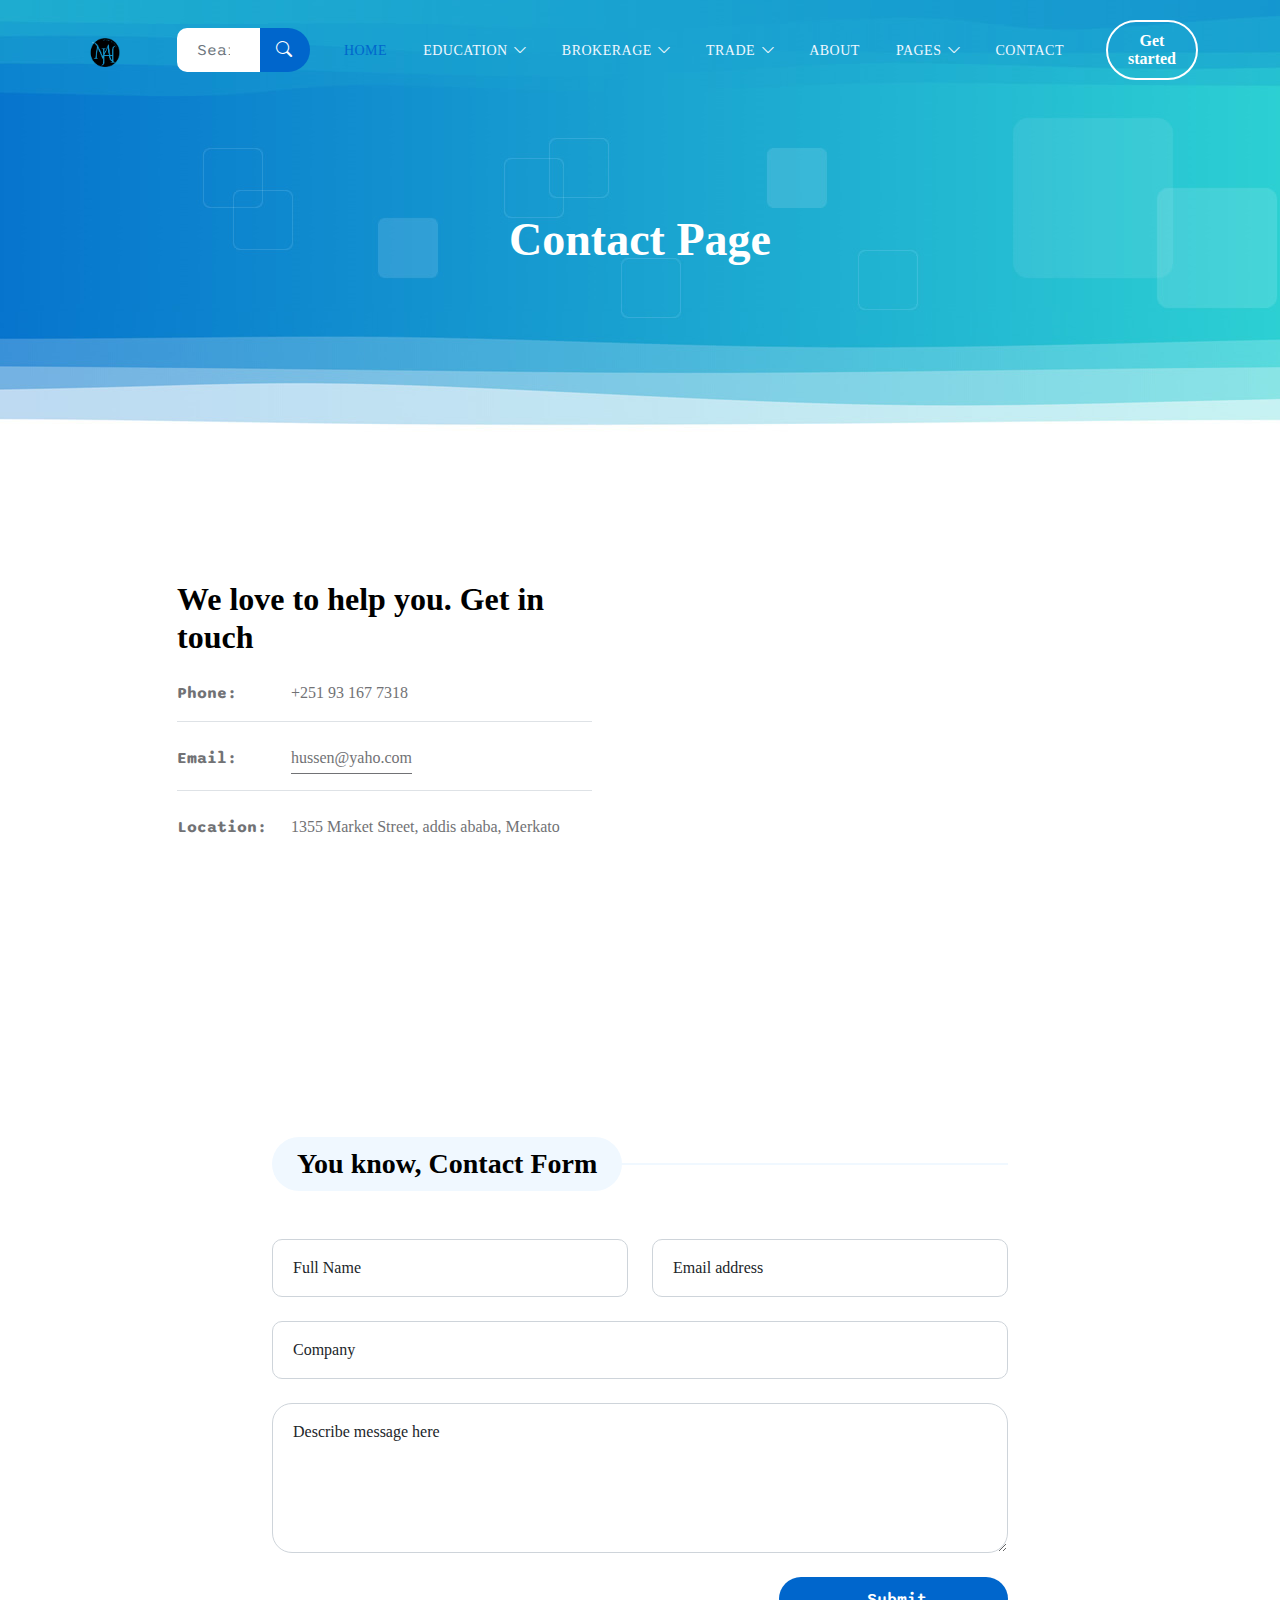
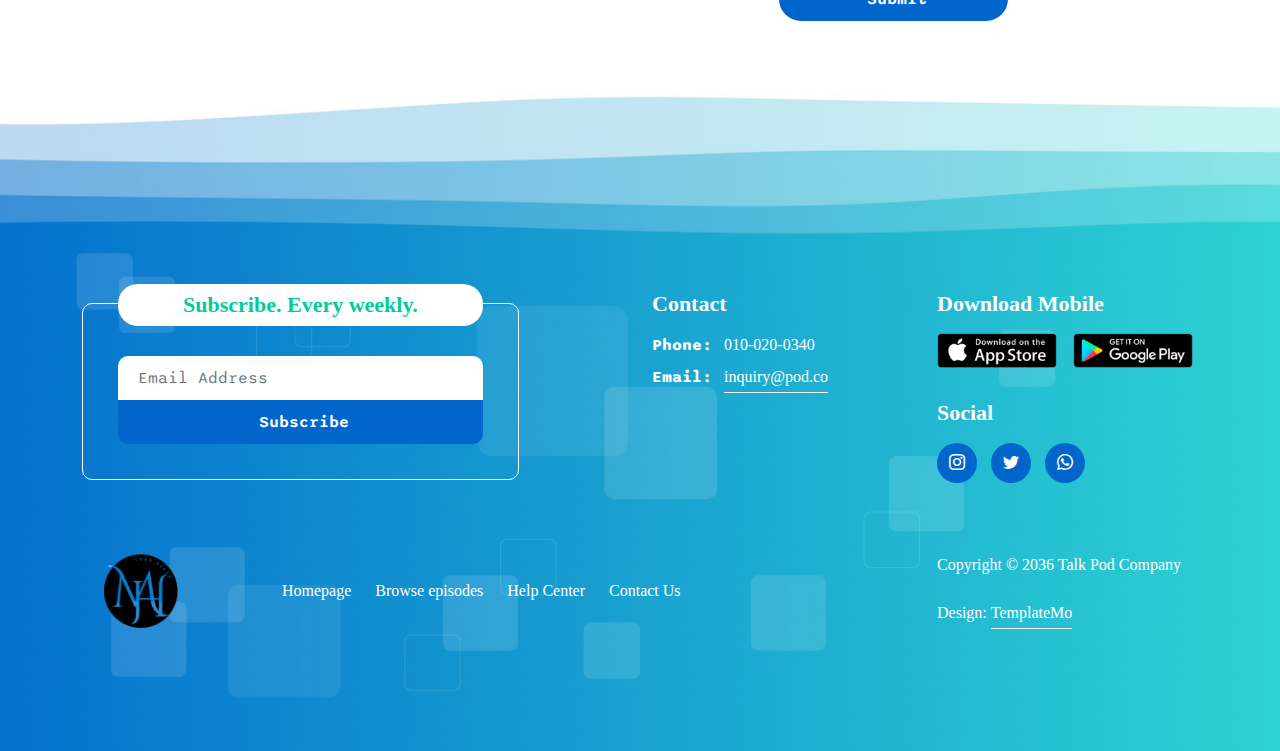
<file: contact.html>
<!doctype html>
<html lang="en">
    <head>
        <meta charset="utf-8">
        <meta name="viewport" content="width=device-width, initial-scale=1">

        <meta name="description" content="">
        <meta name="author" content="">

        <title>Contact Page</title>

        <!-- CSS FILES -->        
        <link rel="preconnect" href="https://fonts.googleapis.com">
        
        <link rel="preconnect" href="https://fonts.gstatic.com" crossorigin>

        <link href="https://fonts.googleapis.com/css2?family=Montserrat:wght@300;400&family=Sono:wght@200;300;400;500;700&display=swap" rel="stylesheet">
                        
        <link rel="stylesheet" href="css/bootstrap.min.css">

        <link rel="stylesheet" href="css/bootstrap-icons.css">

        <link rel="stylesheet" href="css/owl.carousel.min.css">
        
        <link rel="stylesheet" href="css/owl.theme.default.min.css">

        <link href="css/templatemo-pod-talk.css" rel="stylesheet">
<!--

TemplateMo 584 Pod Talk

https://templatemo.com/tm-584-pod-talk

-->
    </head>
    
    <body>

        <main>

            <nav class="navbar navbar-expand-lg">
                <div class="container">
                    <a class="navbar-brand me-lg-5 me-0" href="index.html">
                        <img src="images/pod-talk-logo.png" class="logo-image img-fluid" alt="templatemo pod talk">
                    </a>

                    <form action="#" method="get" class="custom-form search-form flex-fill me-3" role="search">
                        <div class="input-group input-group-lg">    
                            <input name="search" type="search" class="form-control" id="search" placeholder="Search news" aria-label="Search">

                            <button type="submit" class="form-control" id="submit">
                                <i class="bi-search"></i>
                            </button>
                        </div>
                    </form>
    
                    <button class="navbar-toggler" type="button" data-bs-toggle="collapse" data-bs-target="#navbarNav" aria-controls="navbarNav" aria-expanded="false" aria-label="Toggle navigation">
                        <span class="navbar-toggler-icon"></span>
                </button>
    
                    <div class="collapse navbar-collapse" id="navbarNav">
                        <ul class="navbar-nav ms-lg-auto">
                            <li class="nav-item">
                                <a class="nav-link active" href="index.html">Home</a>
                            </li>
                            <li class="nav-item dropdown">
                                <a
                                  class="nav-link dropdown-toggle"
                                  href="#"
                                  id="navbarLightDropdownMenuLink"
                                  role="button"
                                  data-bs-toggle="dropdown"
                                  aria-expanded="false">Education</a>
                
                                <ul
                                  class="dropdown-menu dropdown-menu-light"
                                  aria-labelledby="navbarLightDropdownMenuLink"
                                >
                                  <li>
                                    <a class="dropdown-item" href="listing-page.html"
                                      >education zrzr 1</a
                                    >
                                  </li>
                
                                  <li>
                                    <a class="dropdown-item" href="detail-page.html"
                                      >education zrzr 2</a
                                    >
                                  </li>
                                </ul>
                              </li>
                              <li class="nav-item dropdown">
                                <a
                                  class="nav-link dropdown-toggle"
                                  href="#"
                                  id="navbarLightDropdownMenuLink"
                                  role="button"
                                  data-bs-toggle="dropdown"
                                  aria-expanded="false">Brokerage</a>
                
                                <ul
                                  class="dropdown-menu dropdown-menu-light"
                                  aria-labelledby="navbarLightDropdownMenuLink"
                                >
                                  <li>
                                    <a class="dropdown-item" href="listing-page.html"
                                      >Brokerage zrzr1</a
                                    >
                                  </li>
                
                                  <li>
                                    <a class="dropdown-item" href="detail-page.html"
                                      >borkage zrzr 2</a
                                    >
                                  </li>
                                </ul>
                              </li>
                              <li class="nav-item dropdown">
                                <a
                                  class="nav-link dropdown-toggle"
                                  href="#"
                                  id="navbarLightDropdownMenuLink"
                                  role="button"
                                  data-bs-toggle="dropdown"
                                  aria-expanded="false">trade</a>
                
                                <ul
                                  class="dropdown-menu dropdown-menu-light"
                                  aria-labelledby="navbarLightDropdownMenuLink"
                                >
                                  <li>
                                    <a class="dropdown-item" href="listing-page.html"
                                      >service</a
                                    >
                                  </li>
                
                                  <li>
                                    <a class="dropdown-item" href="detail-page.html"
                                      >travel ticket</a
                                    >
                                  </li>
                                  <li>
                                    <a class="dropdown-item" href="detail-page.html"
                                      >content</a
                                    >
                                  </li>
                                  <li>
                                    <a class="dropdown-item" href="detail-page.html"
                                      >trade zrzr</a
                                    >
                                  </li>
                                </ul>
                              </li>
                            <li class="nav-item">
                                <a class="nav-link" href="about.html">About</a>
                            </li>

                            <li class="nav-item dropdown">
                                <a class="nav-link dropdown-toggle" href="#" id="navbarLightDropdownMenuLink" role="button" data-bs-toggle="dropdown" aria-expanded="false">Pages</a>

                                <ul class="dropdown-menu dropdown-menu-light" aria-labelledby="navbarLightDropdownMenuLink">
                                    <li><a class="dropdown-item" href="listing-page.html">Listing Page</a></li>

                                    <li><a class="dropdown-item" href="detail-page.html">Detail Page</a></li>
                                </ul>
                            </li>
    
                            <li class="nav-item">
                                <a class="nav-link" href="contact.html">Contact</a>
                            </li>
                        </ul>

                        <div class="ms-4">
                            <a href="#section_3" class="btn custom-btn custom-border-btn smoothscroll">Get started</a>
                        </div>
                    </div>
                </div>
            </nav>


            <header class="site-header d-flex flex-column justify-content-center align-items-center">
                <div class="container">
                    <div class="row">

                        <div class="col-lg-12 col-12 text-center">

                            <h2 class="mb-0">Contact Page</h2>
                        </div>

                    </div>
                </div>
            </header>
            

            <section class="section-padding" id="section_2">
                <div class="container">
                    <div class="row justify-content-center">

                        <div class="col-lg-5 col-12 pe-lg-5">
                            <div class="contact-info">
                                <h3 class="mb-4">We love to help you. Get in touch</h3>

                                <p class="d-flex border-bottom pb-3 mb-4">
                                    <strong class="d-inline me-4">Phone:</strong>
                                    <span>+251 93 167 7318</span>
                                </p>

                                <p class="d-flex border-bottom pb-3 mb-4">
                                    <strong class="d-inline me-4">Email:</strong>
                                    <a href="#">hussen@yaho.com</a> 
                                </p>

                                <p class="d-flex">
                                    <strong class="d-inline me-4">Location:</strong>
                                    <span>1355 Market Street, addis ababa, Merkato</span>
                                </p>
                            </div>
                        </div>

                        <div class="col-lg-5 col-12 mt-5 mt-lg-0">
                            <iframe src="https://maps.google.com/?cid=10717434864799241812" width="600" height="450" frameborder="0" style="border:0" allowfullscreen></iframe>
                        </div>

                    </div>
                </div>
            </section>

            <section class="contact-section section-padding pt-0">
                <div class="container">
                    <div class="row">

                        <div class="col-lg-8 col-12 mx-auto">
                            <div class="section-title-wrap mb-5">
                                <h4 class="section-title">You know, Contact Form</h4>
                            </div>

                            <form action="#" method="post" class="custom-form contact-form" role="form">
                                <div class="row">
                                    <div class="col-lg-6 col-md-6 col-12">
                                        <div class="form-floating">
                                            <input type="text" name="full-name" id="full-name" class="form-control" placeholder="Full Name" required="">
                                            
                                            <label for="floatingInput">Full Name</label>
                                        </div>
                                    </div>

                                    <div class="col-lg-6 col-md-6 col-12"> 
                                        <div class="form-floating">
                                            <input type="email" name="email" id="email" pattern="[^ @]*@[^ @]*" class="form-control" placeholder="Email address" required="">
                                            
                                            <label for="floatingInput">Email address</label>
                                        </div>
                                    </div>

                                    <div class="col-lg-12 col-12">
                                        <div class="form-floating">
                                            <input type="text" name="company" id="name" class="form-control" placeholder="Name" required="">
                                            
                                            <label for="floatingInput">Company</label>
                                        </div>

                                        <div class="form-floating">
                                            <textarea class="form-control" id="message" name="message" placeholder="Describe message here"></textarea>
                                            
                                            <label for="floatingTextarea">Describe message here</label>
                                        </div>
                                    </div>

                                    <div class="col-lg-4 col-12 ms-auto">
                                        <button type="submit" class="form-control">Submit</button>
                                    </div>

                                </div>
                            </form>
                        </div>

                    </div>
                </div>
            </section>
        </main>


        <footer class="site-footer">
            <div class="container">
                <div class="row">

                    <div class="col-lg-6 col-12 mb-5 mb-lg-0">
                        <div class="subscribe-form-wrap">
                            <h6>Subscribe. Every weekly.</h6>

                            <form class="custom-form subscribe-form" action="#" method="get" role="form">
                                <input type="email" name="subscribe-email" id="subscribe-email" pattern="[^ @]*@[^ @]*" class="form-control" placeholder="Email Address" required="">

                                <div class="col-lg-12 col-12">
                                    <button type="submit" class="form-control" id="submit">Subscribe</button>
                                </div>
                            </form>
                        </div>
                    </div>

                    <div class="col-lg-3 col-md-6 col-12 mb-4 mb-md-0 mb-lg-0">
                        <h6 class="site-footer-title mb-3">Contact</h6>

                        <p class="mb-2"><strong class="d-inline me-2">Phone:</strong> 010-020-0340</p>

                        <p>
                            <strong class="d-inline me-2">Email:</strong>
                            <a href="#">inquiry@pod.co</a> 
                        </p>
                    </div>

                    <div class="col-lg-3 col-md-6 col-12">
                        <h6 class="site-footer-title mb-3">Download Mobile</h6>

                        <div class="site-footer-thumb mb-4 pb-2">
                            <div class="d-flex flex-wrap">
                                <a href="#">
                                    <img src="images/app-store.png" class="me-3 mb-2 mb-lg-0 img-fluid" alt="">
                                </a>

                                <a href="#">
                                    <img src="images/play-store.png" class="img-fluid" alt="">
                                </a>
                            </div>
                        </div>

                        <h6 class="site-footer-title mb-3">Social</h6>

                        <ul class="social-icon">
                            <li class="social-icon-item">
                                <a href="#" class="social-icon-link bi-instagram"></a>
                            </li>

                            <li class="social-icon-item">
                                <a href="#" class="social-icon-link bi-twitter"></a>
                            </li>

                            <li class="social-icon-item">
                                <a href="#" class="social-icon-link bi-whatsapp"></a>
                            </li>
                        </ul>
                    </div>

                </div>
            </div>

            <div class="container pt-5">
                <div class="row align-items-center">

                    <div class="col-lg-2 col-md-3 col-12">
                        <a class="navbar-brand" href="index.html">
                            <img src="images/pod-talk-logo.png" class="logo-image img-fluid" alt="templatemo pod talk">
                        </a>
                    </div>

                    <div class="col-lg-7 col-md-9 col-12">
                        <ul class="site-footer-links">
                            <li class="site-footer-link-item">
                                <a href="#" class="site-footer-link">Homepage</a>
                            </li>

                            <li class="site-footer-link-item">
                                <a href="#" class="site-footer-link">Browse episodes</a>
                            </li>

                            <li class="site-footer-link-item">
                                <a href="#" class="site-footer-link">Help Center</a>
                            </li>

                            <li class="site-footer-link-item">
                                <a href="#" class="site-footer-link">Contact Us</a>
                            </li>
                        </ul>
                    </div>

                    <div class="col-lg-3 col-12">
                        <p class="copyright-text mb-0">Copyright © 2036 Talk Pod Company
                        <br><br>
                        Design: <a rel="nofollow" href="https://templatemo.com/page/1" target="_parent">TemplateMo</a></p>
                    </div>
                </div>
            </div>
        </footer>

        <!-- JAVASCRIPT FILES -->
        <script src="js/jquery.min.js"></script>
        <script src="js/bootstrap.bundle.min.js"></script>
        <script src="js/owl.carousel.min.js"></script>
        <script src="js/custom.js"></script>

    </body>
</html>
</file>
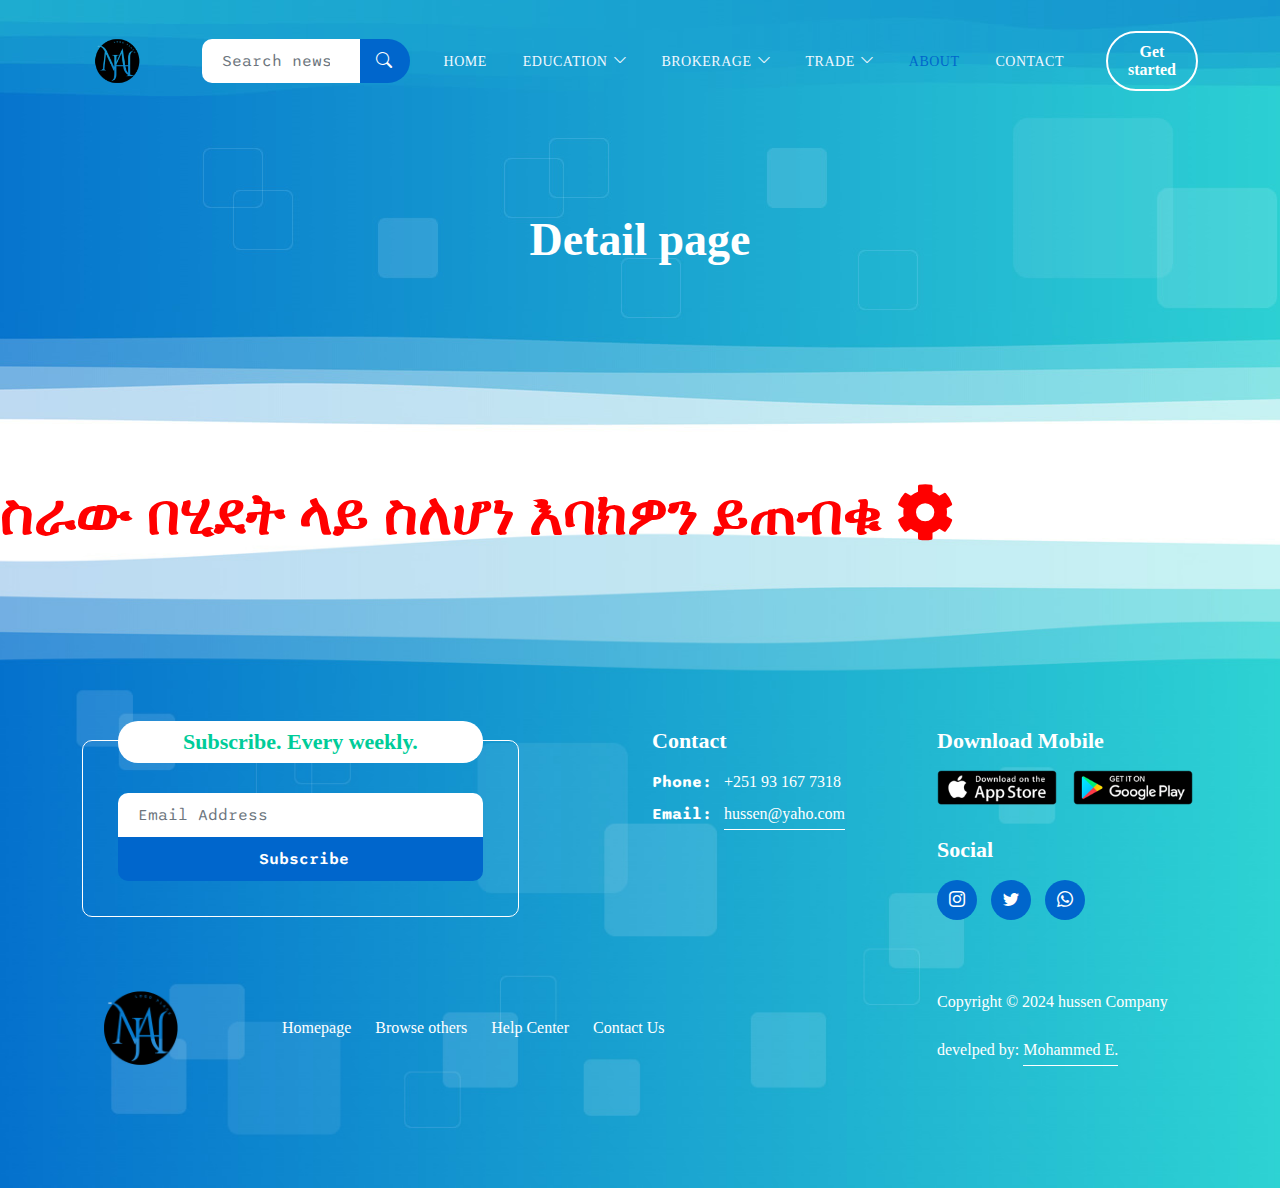
<file: detail-page.html>
<!DOCTYPE html>
<html lang="en">
  <head>
    <meta charset="utf-8" />
    <meta name="viewport" content="width=device-width, initial-scale=1" />

    <meta name="description" content="" />
    <meta name="author" content="" />

    <title>husen About Page</title>
    <style>
        
    </style>

    <!-- CSS FILES -->
    <link rel="preconnect" href="https://fonts.googleapis.com" />
    <link href="https://cdnjs.cloudflare.com/ajax/libs/font-awesome/5.15.4/css/all.min.css" rel="stylesheet">

    <link rel="preconnect" href="https://fonts.gstatic.com" crossorigin />

    <link
      href="https://fonts.googleapis.com/css2?family=Montserrat:wght@300;400&family=Sono:wght@200;300;400;500;700&display=swap"
      rel="stylesheet"
    />

    <link rel="stylesheet" href="css/bootstrap.min.css" />

    <link rel="stylesheet" href="css/bootstrap-icons.css" />

    <link rel="stylesheet" href="css/owl.carousel.min.css" />

    <link rel="stylesheet" href="css/owl.theme.default.min.css" />

    <link href="css/templatemo-pod-talk.css" rel="stylesheet" />
    <!--

TemplateMo 584 Pod Talk

https://templatemo.com/tm-584-pod-talk

-->
  </head>

  <body>
    <main>
      <nav class="navbar navbar-expand-lg">
        <div class="container">
          <a class="navbar-brand me-lg-5 me-0" href="index.html">
            <img
              src="images/pod-talk-logo.png"
              class="logo-image img-fluid"
              alt="templatemo pod talk"
            />
          </a>

          <form
            action="#"
            method="get"
            class="custom-form search-form flex-fill me-3"
            role="search"
          >
            <div class="input-group input-group-lg">
              <input
                name="search"
                type="search"
                class="form-control"
                id="search"
                placeholder="Search news"
                aria-label="Search"
              />

              <button type="submit" class="form-control" id="submit">
                <i class="bi-search"></i>
              </button>
            </div>
          </form>

          <button
            class="navbar-toggler"
            type="button"
            data-bs-toggle="collapse"
            data-bs-target="#navbarNav"
            aria-controls="navbarNav"
            aria-expanded="false"
            aria-label="Toggle navigation"
          >
            <span class="navbar-toggler-icon"></span>
          </button>

          <div class="collapse navbar-collapse" id="navbarNav">
            <ul class="navbar-nav ms-lg-auto">
              <li class="nav-item">
                <a class="nav-link" href="index.html">Home</a>
              </li>
              <li class="nav-item dropdown">
                <a
                  class="nav-link dropdown-toggle"
                  href="#"
                  id="navbarLightDropdownMenuLink"
                  role="button"
                  data-bs-toggle="dropdown"
                  aria-expanded="false">Education</a>

                <ul
                  class="dropdown-menu dropdown-menu-light"
                  aria-labelledby="navbarLightDropdownMenuLink"
                >
                  <li>
                    <a class="dropdown-item" href="listing-page.html"
                      >education zrzr 1</a
                    >
                  </li>

                  <li>
                    <a class="dropdown-item" href="detail-page.html"
                      >education zrzr 2</a
                    >
                  </li>
                </ul>
              </li>
              <li class="nav-item dropdown">
                <a
                  class="nav-link dropdown-toggle"
                  href="#"
                  id="navbarLightDropdownMenuLink"
                  role="button"
                  data-bs-toggle="dropdown"
                  aria-expanded="false">Brokerage</a>

                <ul
                  class="dropdown-menu dropdown-menu-light"
                  aria-labelledby="navbarLightDropdownMenuLink"
                >
                  <li>
                    <a class="dropdown-item" href="listing-page.html"
                      >Brokerage zrzr1</a
                    >
                  </li>

                  <li>
                    <a class="dropdown-item" href="detail-page.html"
                      >borkage zrzr 2</a
                    >
                  </li>
                </ul>
              </li>
              <li class="nav-item dropdown">
                <a
                  class="nav-link dropdown-toggle"
                  href="#"
                  id="navbarLightDropdownMenuLink"
                  role="button"
                  data-bs-toggle="dropdown"
                  aria-expanded="false">trade</a>

                <ul
                  class="dropdown-menu dropdown-menu-light"
                  aria-labelledby="navbarLightDropdownMenuLink"
                >
                  <li>
                    <a class="dropdown-item" href="listing-page.html"
                      >service</a
                    >
                  </li>

                  <li>
                    <a class="dropdown-item" href="detail-page.html"
                      >travel ticket</a
                    >
                  </li>
                  <li>
                    <a class="dropdown-item" href="detail-page.html"
                      >content</a
                    >
                  </li>
                  <li>
                    <a class="dropdown-item" href="detail-page.html"
                      >trade zrzr</a
                    >
                  </li>
                </ul>
              </li>
              <li class="nav-item">
                <a class="nav-link active" href="about.html">About</a>
              </li>

              <li class="nav-item">
                <a class="nav-link" href="contact.html">Contact</a>
              </li>
            </ul>

            <div class="ms-4">
              <a
                href="#section_2"
                class="btn custom-btn custom-border-btn smoothscroll"
                >Get started</a
              >
            </div>
          </div>
        </div>
      </nav>

      <header
        class="site-header d-flex flex-column justify-content-center align-items-center"
      >
        <div class="container">
          <div class="row">
            <div class="col-lg-12 col-12 text-center">
              <h2 class="mb-0"> Detail page</h2>
            </div>
         
          </div>
        </div>
      </header>
      <h1 style="color: red;">ስራው በሂደት ላይ ስለሆነ እባክዎን ይጠብቁ <i class="fas fa-cog fa-spin"></i></h1>


    
    </main>

    <footer class="site-footer">
      <div class="container">
        <div class="row">
          <div class="col-lg-6 col-12 mb-5 mb-lg-0">
            <div class="subscribe-form-wrap">
              <h6>Subscribe. Every weekly.</h6>

              <form
                class="custom-form subscribe-form"
                action="#"
                method="get"
                role="form"
              >
                <input
                  type="email"
                  name="subscribe-email"
                  id="subscribe-email"
                  pattern="[^ @]*@[^ @]*"
                  class="form-control"
                  placeholder="Email Address"
                  required=""
                />

                <div class="col-lg-12 col-12">
                  <button type="submit" class="form-control" id="submit">
                    Subscribe
                  </button>
                </div>
              </form>
            </div>
          </div>

          <div class="col-lg-3 col-md-6 col-12 mb-4 mb-md-0 mb-lg-0">
            <h6 class="site-footer-title mb-3">Contact</h6>

            <p class="mb-2">
              <strong class="d-inline me-2">Phone:</strong> +251 93 167 7318
            </p>

            <p>
              <strong class="d-inline me-2">Email:</strong>
              <a href="#">hussen@yaho.com</a>
            </p>
          </div>

          <div class="col-lg-3 col-md-6 col-12">
            <h6 class="site-footer-title mb-3">Download Mobile</h6>

            <div class="site-footer-thumb mb-4 pb-2">
              <div class="d-flex flex-wrap">
                <a href="#">
                  <img
                    src="images/app-store.png"
                    class="me-3 mb-2 mb-lg-0 img-fluid"
                    alt=""
                  />
                </a>

                <a href="#">
                  <img src="images/play-store.png" class="img-fluid" alt="" />
                </a>
              </div>
            </div>

            <h6 class="site-footer-title mb-3">Social</h6>

            <ul class="social-icon">
              <li class="social-icon-item">
                <a href="#" class="social-icon-link bi-instagram"></a>
              </li>

              <li class="social-icon-item">
                <a href="#" class="social-icon-link bi-twitter"></a>
              </li>

              <li class="social-icon-item">
                <a href="#" class="social-icon-link bi-whatsapp"></a>
              </li>
            </ul>
          </div>
        </div>
      </div>

      <div class="container pt-5">
        <div class="row align-items-center">
          <div class="col-lg-2 col-md-3 col-12">
            <a class="navbar-brand" href="index.html">
              <img
                src="images/pod-talk-logo.png"
                class="logo-image img-fluid"
                alt="templatemo pod talk"
              />
            </a>
          </div>

          <div class="col-lg-7 col-md-9 col-12">
            <ul class="site-footer-links">
              <li class="site-footer-link-item">
                <a href="#" class="site-footer-link">Homepage</a>
              </li>

              <li class="site-footer-link-item">
                <a href="#" class="site-footer-link">Browse others</a>
              </li>

              <li class="site-footer-link-item">
                <a href="#" class="site-footer-link">Help Center</a>
              </li>

              <li class="site-footer-link-item">
                <a href="#" class="site-footer-link">Contact Us</a>
              </li>
            </ul>
          </div>

          <div class="col-lg-3 col-12">
            <p class="copyright-text mb-0">
              Copyright © 2024 hussen Company <br /><br />
              develped by:
              <a
                rel="nofollow"
                href="https://mameetech.netlify.app/"
                target="_parent"
                >Mohammed E.</a
              >
            </p>
          </div>
        </div>
      </div>
    </footer>

    <!-- JAVASCRIPT FILES -->
    <script src="js/jquery.min.js"></script>
    <script src="js/bootstrap.bundle.min.js"></script>
    <script src="js/owl.carousel.min.js"></script>
    <script src="js/custom.js"></script>
  </body>
</html>
</file>
<file: css/templatemo-pod-talk.css>
/*

TemplateMo 584 Pod Talk

https://templatemo.com/tm-584-pod-talk

*/



/*---------------------------------------
  CUSTOM PROPERTIES ( VARIABLES )             
-----------------------------------------*/
:root {
  --white-color:                  #ffffff;
  --primary-color:                #00CC99;
  --secondary-color:              #0066CC;
  --section-bg-color:             #f0f8ff;
  --custom-btn-bg-color:          #0066CC;
  --custom-btn-bg-hover-color:    #00CC99;
  --dark-color:                   #000000;
  --p-color:                      #717275;
  --border-color:                 #7fffd4;
  --link-hover-color:             #0066CC;

  --body-font-family:             'Montserrat', sans-serif;
  --title-font-family:            'Sono', sans-serif;

  --h1-font-size:                 58px;
  --h2-font-size:                 46px;
  --h3-font-size:                 32px;
  --h4-font-size:                 28px;
  --h5-font-size:                 24px;
  --h6-font-size:                 22px;
  --p-font-size:                  16px;
  --menu-font-size:               14px;

  --border-radius-large:          100px;
  --border-radius-medium:         20px;
  --border-radius-small:          10px;

  --font-weight-light:            300;
  --font-weight-normal:           400;
  --font-weight-medium:           500;
  --font-weight-semibold:         600;
  --font-weight-bold:             700;
}

body {
  background-color: var(--white-color);
  font-family: var(--body-font-family); 
}
body {
  font-family: "Times New Roman", Times, serif !important;
}


/*---------------------------------------
  TYPOGRAPHY               
-----------------------------------------*/

h2,
h3,
h4,
h5,
h6 {
  color: var(--dark-color);
}

h1,
h2,
h3,
h4,
h5,
h6 {
  font-family: var(--title-font-family); 
  font-weight: var(--font-weight-semibold);
}

h1 {
  font-size: var(--h1-font-size);
  font-weight: var(--font-weight-bold);
}

h2 {
  font-size: var(--h2-font-size);
  font-weight: var(--font-weight-bold);
}

h3 {
  font-size: var(--h3-font-size);
}

h4 {
  font-size: var(--h4-font-size);
}

h5 {
  font-size: var(--h5-font-size);
}

h6 {
  font-size: var(--h6-font-size);
}

p {
  color: var(--p-color);
  font-size: var(--p-font-size);
  font-weight: var(--font-weight-light);
}

ul li {
  color: var(--p-color);
  font-size: var(--p-font-size);
  font-weight: var(--font-weight-light);
}

a, 
button {
  touch-action: manipulation;
  transition: all 0.3s;
}

a {
  display: inline-block;
  color: var(--primary-color);
  text-decoration: none;
}

a:hover {
  color: var(--link-hover-color);
}

b,
strong {
  font-weight: var(--font-weight-bold);
}

::selection {
  background-color: var(--primary-color);
  color: var(--white-color);
}
html, body, p, h1, h2, h3, h4, h5, h6, a, span, div {
  font-family: "Times New Roman", Times, serif !important;
}


/*---------------------------------------
  SECTION               
-----------------------------------------*/
.section-title-wrap {
  position: relative;
}

.section-title-wrap::after {
  content: "";
  background: var(--section-bg-color);
  width: 100%;
  height: 2px;
  position: absolute;
  top: 50%;
  left: 50%;
  transform: translate(-50%, -50%);
  pointer-events: none;
}

.section-title {
  background: var(--section-bg-color);
  border-radius: var(--border-radius-large);
  display: inline-block;
  position: relative;
  z-index: 2;
  margin-bottom: 0;
  padding: 10px 25px;
}

.section-padding {
  padding-top: 100px;
  padding-bottom: 100px;
}

main {
  position: relative;
  z-index: 1;
}

.section-bg {
  background-color: var(--section-bg-color);
}

.section-overlay {
  background-color: var(--primary-color);
  position: absolute;
  top: 0;
  left: 0;
  pointer-events: none;
  width: 100%;
  height: 100%;
  opacity: 0.85;
}

.section-overlay + .container {
  position: relative;
}


/*---------------------------------------
  CUSTOM ICON COLOR               
-----------------------------------------*/
.custom-icon {
  color: var(--primary-color);
}


/*---------------------------------------
  CUSTOM BUTTON               
-----------------------------------------*/
.custom-btn {
  background: var(--custom-btn-bg-color);
  border: 2px solid transparent;
  border-radius: var(--border-radius-large);
  color: var(--white-color);
  font-family: var(--title-font-family);
  font-size: var(--p-font-size);
  font-weight: var(--font-weight-semibold);
  line-height: normal;
  transition: all 0.3s;
  padding: 10px 20px;
}

.custom-btn:hover {
  background: var(--custom-btn-bg-hover-color);
  color: var(--white-color);
}

.custom-border-btn {
  background: transparent;
  border: 2px solid var(--custom-btn-bg-color);
  color: var(--custom-btn-bg-color);
}

.custom-border-btn:hover {
  background: var(--custom-btn-bg-color);
  border-color: transparent;
  color: var(--primary-color);
}

.custom-btn-bg-white {
  border-color: var(--white-color);
  color: var(--white-color);
}


/*---------------------------------------
  SITE HEADER              
-----------------------------------------*/
.site-header {
  background-image: url('../images/templatemo-wave-header.jpg'), linear-gradient(#348CD2, #FFFFFF);;
  background-repeat: no-repeat;
  background-size: cover;
  background-position: center;
  min-height: 480px;
  position: relative;
}

.site-header h2 {
  color: var(--white-color);
}


/*---------------------------------------
  NAVIGATION              
-----------------------------------------*/
.navbar {
  background-color: transparent;
  position: absolute;
  top: 0;
  right: 0;
  left: 0;
  z-index: 9;
  padding-top: 20px;
  padding-bottom: 20px;
}

.navbar .navbar-brand,
.navbar .navbar-brand:hover {
  color: var(--white-color);
}

.navbar .logo-image {
  width: 100px;
}

.logo-image {
  width: 120px;
  height: auto;
}

.navbar-brand,
.navbar-brand:hover {
  font-size: var(--h3-font-size);
  font-weight: var(--font-weight-bold);
  display: inline-block;
}

.navbar-brand span {
  font-family: var(--title-font-family);
}

.navbar-nav .nav-link {
  display: inline-block;
  color: var(--section-bg-color);
  font-family: var(--title-font-family); 
  font-size: var(--menu-font-size);
  font-weight: var(--font-weight-medium);
  text-transform: uppercase;
  letter-spacing: 0.5px;
  position: relative;
  padding-top: 15px;
  padding-bottom: 15px;
}

.navbar-expand-lg .navbar-nav .nav-link {
  padding-right: 18px;
  padding-left: 18px;
}

.navbar-nav .nav-link.active, 
.navbar-nav .nav-link:hover {
  color: var(--secondary-color);
}

.navbar .dropdown-menu {
  background: var(--white-color);
  box-shadow: 0 1rem 3rem rgba(0,0,0,.175);
  border: 0;
  display: inherit;
  opacity: 0;
  min-width: 9rem;
  margin-top: 20px;
  padding: 13px 0 10px 0;
  transition: all 0.3s;
  pointer-events: none;
}

.navbar .dropdown-menu::before {
  content: "";
  width: 0;
  height: 0;
  border-left: 20px solid transparent;
  border-right: 20px solid transparent;
  border-bottom: 15px solid var(--white-color);
  position: absolute;
  top: -10px;
  left: 10px;
}

.navbar .dropdown-item {
  display: inline-block;
  color: var(--p-bg-color);
  font-family: var(--title-font-family); 
  font-size: var(--menu-font-size);
  font-weight: var(--font-weight-medium);
  text-transform: uppercase;
  letter-spacing: 0.5px;
  position: relative;
}

.navbar .dropdown-item.active, 
.navbar .dropdown-item:active,
.navbar .dropdown-item:focus, 
.navbar .dropdown-item:hover {
  background: transparent;
  color: var(--secondary-color);
}

.navbar .dropdown-toggle::after {
  content: "\f282";
  display: inline-block;
  font-family: bootstrap-icons !important;
  font-size: var(--menu-font-size);
  font-style: normal;
  font-weight: normal !important;
  font-variant: normal;
  text-transform: none;
  line-height: 1;
  vertical-align: -.125em;
  -webkit-font-smoothing: antialiased;
  -moz-osx-font-smoothing: grayscale;
  position: relative;
  left: 2px;
  border: 0;
}

@media screen and (min-width: 992px) {
  .navbar .dropdown:hover .dropdown-menu {
    opacity: 1;
    margin-top: 0;
    pointer-events: auto;
  }
}

.navbar .custom-border-btn {
  border-color: var(--white-color);
  color: var(--white-color);
}

.navbar .custom-border-btn:hover {
  background: var(--white-color);
  color: var(--secondary-color);
}

.navbar-toggler {
  border: 0;
  padding: 0;
  cursor: pointer;
  margin: 0;
  width: 30px;
  height: 35px;
  outline: none;
}

.navbar-toggler:focus {
  outline: none;
  box-shadow: none;
}

.navbar-toggler[aria-expanded="true"] .navbar-toggler-icon {
  background: transparent;
}

.navbar-toggler[aria-expanded="true"] .navbar-toggler-icon:before,
.navbar-toggler[aria-expanded="true"] .navbar-toggler-icon:after {
  transition: top 300ms 50ms ease, -webkit-transform 300ms 350ms ease;
  transition: top 300ms 50ms ease, transform 300ms 350ms ease;
  transition: top 300ms 50ms ease, transform 300ms 350ms ease, -webkit-transform 300ms 350ms ease;
  top: 0;
}

.navbar-toggler[aria-expanded="true"] .navbar-toggler-icon:before {
  transform: rotate(45deg);
}

.navbar-toggler[aria-expanded="true"] .navbar-toggler-icon:after {
  transform: rotate(-45deg);
}

.navbar-toggler .navbar-toggler-icon {
  background: var(--white-color);
  transition: background 10ms 300ms ease;
  display: block;
  width: 30px;
  height: 2px;
  position: relative;
}

.navbar-toggler .navbar-toggler-icon:before,
.navbar-toggler .navbar-toggler-icon:after {
  transition: top 300ms 350ms ease, -webkit-transform 300ms 50ms ease;
  transition: top 300ms 350ms ease, transform 300ms 50ms ease;
  transition: top 300ms 350ms ease, transform 300ms 50ms ease, -webkit-transform 300ms 50ms ease;
  position: absolute;
  right: 0;
  left: 0;
  background: var(--white-color);
  width: 30px;
  height: 2px;
  content: '';
}

.navbar-toggler .navbar-toggler-icon::before {
  top: -8px;
}

.navbar-toggler .navbar-toggler-icon::after {
  top: 8px;
}


/*---------------------------------------
  CAROUSEL        
-----------------------------------------*/
.hero-section {
  background-image: url('../images/templatemo-wave-banner.jpg'), linear-gradient(#348CD2, #FFFFFF);
  background-repeat: no-repeat;
  background-size: 108% 76%;
  background-position: top;
  padding-top: 200px;
}

.owl-carousel {
  text-align: center;
}

.owl-carousel-image {
  display: block;
}

.owl-carousel .owl-item .owl-carousel-verified-image {
  display: inline-block;
  width: 30px;
  height: auto;
  position: relative;
  right: 5px;
}

.verified-image {
  display: inline-block;
  width: 20px;
  height: auto;
}

.owl-carousel .owl-item {
  opacity: 0.35;
}

.owl-carousel .owl-item.active.center {
  opacity: 1;
}

.owl-carousel-info-wrap {
  border-radius: var(--border-radius-medium);
  position: relative;
  overflow: hidden;
  text-align: left;
}

.owl-carousel-info {
  background-color: var(--section-bg-color);
  box-shadow: 0 1rem 3rem rgba(0,0,0,.175);
  position: absolute;
  bottom: 0;
  right: 0;
  left: 0;
  padding: 30px;
}

.badge {
  background-color: var(--custom-btn-bg-color);
  font-family: var(--title-font-family);
  border-radius: var(--border-radius-large);
  color: var(--white-color);
  padding-bottom: 5px;
}

.owl-carousel-info-wrap .social-share,
.team-thumb .social-share {
  /* position: absolute; */
  right: 0;
  bottom: 0;
}

.owl-carousel-info-wrap .social-icon,
.team-thumb .social-icon {
  opacity: 0;
  transition: all 0.3s ease;
  transform: translateX(0);
  padding-right: 20px;
  padding-left: 20px;
}

.owl-carousel .owl-item.active.center .owl-carousel-info-wrap:hover .social-icon,
.team-thumb:hover .social-icon {
  transform: translateY(-100%);
  opacity: 1;
}

.owl-carousel-info-wrap .social-icon-item,
.owl-carousel-info-wrap .social-icon-link,
.team-thumb .social-icon-item,
.team-thumb .social-icon-link {
  display: block;
  margin-bottom: 10px;
  margin-left: auto;
}

.owl-carousel-info-wrap .social-icon-link {
  margin-top: 5px;
  margin-bottom: 5px;
}

.owl-carousel .owl-dots {
  background-color: var(--white-color);
  box-shadow: 0 1rem 3rem rgba(0,0,0,.175);
  border-radius: var(--border-radius-large);
  display: inline-block;
  margin: auto;
  margin-top: 40px;
  padding: 15px 25px;
  padding-bottom: 7px;
}

.owl-theme .owl-nav.disabled+.owl-dots {
  margin-top: 40px;
}

.owl-theme .owl-dots .owl-dot.active span, 
.owl-theme .owl-dots .owl-dot:hover span {
  background: var(--secondary-color);
}


/*---------------------------------------
  CUSTOM BLOCK              
-----------------------------------------*/
.custom-block {
  border: 2px solid var(--primary-color);
  border-radius: var(--border-radius-medium);
  position: relative;
  overflow: hidden;
  padding: 30px;
  transition: all 0.3s ease;
}

.custom-block:hover {
  background: var(--white-color);
  box-shadow: 0 1rem 3rem rgba(0,0,0,.175);
  border-color: transparent;
  transform: translateY(-3px);
}

.custom-block-info {
  display: block;
  padding: 10px 20px;
  padding-bottom: 0;
}

.custom-block-image-wrap {
  position: relative;
  display: block;
  height: 100%;
}

.custom-block-image-wrap > a {
  display: block;
}

.custom-block-image {
  border-radius: var(--border-radius-medium);
  display: block;
  width: 112px;
  height: 112px;
  object-fit: cover;
}

.custom-block-image-detail-page .custom-block-image {
  width: 100%;
  height: 212px;
}

.custom-block .custom-block-icon {
  position: absolute;
  top: 50%;
  left: 50%;
  transform: translate(-50%, -50%);
}

.custom-block-icon-wrap {
  border-radius: var(--border-radius-medium);
  position: relative;
  overflow: hidden;
}

.custom-block-icon-wrap .section-overlay {
  opacity: 0.25;
}

.custom-block-btn-group {
  position: absolute;
  bottom: 0;
  right: 0;
  left: 0;
  margin: 20px;
}

.custom-block-btn-group .custom-block-icon {
  position: relative;
  top: 0;
  left: 0;
  transform: none;
}

.custom-block-icon {
  background: var(--primary-color);
  border-radius: var(--border-radius-medium);
  font-size: var(--p-font-size);
  color: var(--white-color);
  text-align: center;
  width: 32.5px;
  height: 32.5px;
  line-height: 32.5px;
  transition: all 0.3s;
}

.custom-block-icon:hover {
  background: var(--secondary-color);
  color: var(--white-color);
}

.custom-block .custom-btn {
  font-size: var(--menu-font-size);
  padding: 7px 15px;
}

.custom-block .custom-block-info + div .badge {
  background-color: var(--dark-color);
  color: var(--white-color);
  border-radius: 50px !important;
  font-size: var(--menu-font-size);
  display: flex;
  justify-content: center;
  text-align: center;
  width: 40px;
  height: 40px;
  line-height: 30px;
  margin-top: 5px;
  margin-bottom: 5px;
}

.custom-block .custom-block-info + div .badge:hover {
  background-color: var(--secondary-color);
}

.custom-block-full {
  background-color: var(--section-bg-color);
  border-color: transparent;
}

.custom-block-full:hover {
  border-color: var(--primary-color);
}

.custom-block-full .custom-block-info {
  padding: 20px;
  padding-bottom: 0;
}

.custom-block-full .custom-block-image {
  width: 100%;
  height: 210px;
}

.custom-block-full .social-share {
  position: absolute;
  top: 0;
  right: 0;
  margin: 50px;
}

.custom-block-top small {
  color: var(--p-color);
  font-family: var(--title-font-family);
}

.custom-block-top .badge {
  background-color: var(--secondary-color);
  color: var(--white-color);
  display: inline-block;
  vertical-align: middle;
  height: 26.64px;
  line-height: 20px;
}

.custom-block-bottom a:hover span {
  color: var(--primary-color);
}

.custom-block-bottom a span {
  font-family: var(--title-font-family);
  color: var(--p-color);
  text-transform: uppercase;
  margin-left: 3px;
}

.custom-block-overlay {
  border-color: transparent;
  padding: 0;
}

.custom-block-overlay .custom-block-image {
  margin: auto;
  width: 100%;
  height: 210px;
  transition: all 0.3s;
}

.custom-block-overlay:hover .custom-block-image {
  padding: 15px;
  padding-bottom: 0;
}

.custom-block-overlay-info {
  padding: 15px 20px 20px 20px;
}


/*---------------------------------------
  PROIFLE BLOCK               
-----------------------------------------*/
.profile-block {
  margin-top: 10px;
}

.profile-block-image {
  border-radius: var(--border-radius-large);
  width: 50px;
  height: 50px;
  object-fit: cover;
  margin-right: 10px;
}

.profile-block p strong {
  display: block;
  font-family: var(--title-font-family);
}

.profile-detail-block {
  border: 1px solid #dee2e6;
  border-radius: var(--border-radius-large);
  padding: 25px 35px;
}

.profile-detail-block p {
  margin-bottom: 0;
}


/*---------------------------------------
  ABOUT & TEAM SECTION               
-----------------------------------------*/
.about-image {
  border-radius: var(--border-radius-medium);
  display: block;
}

.team-thumb {
  border-radius: var(--border-radius-medium);
  position: relative;
  overflow: hidden;
}

.team-info {
  background-color: var(--white-color);
  position: absolute;
  bottom: 0;
  right: 0;
  left: 0;
  padding: 30px;
}


/*---------------------------------------
  PAGINATION               
-----------------------------------------*/
.pagination {
  border: 1px solid #dee2e6;
  border-radius: var(--border-radius-large);
  padding: 20px;
}

.page-link {
  border: 0;
  border-radius: var(--border-radius-small);
  color: var(--p-color);
  font-family: var(--title-font-family);
  margin: 0 5px;
  padding: 10px 20px;
}

.page-link:hover,
.page-item:first-child .page-link:hover,
.page-item:last-child .page-link:hover {
  background-color: var(--secondary-color);
  color: var(--white-color);
}

.page-item:first-child .page-link {
  margin-right: 10px;
}

.active>.page-link, .page-link.active {
  background-color: var(--secondary-color);
  border-color: var(--secondary-color);
}


/*---------------------------------------
  CONTACT               
-----------------------------------------*/
.contact-info p strong {
  font-family: var(--title-font-family);
  min-width: 90px;
}

.contact-info p a {
  color: var(--p-color);
  border-bottom: 1px solid;
  padding-bottom: 3px;
}

.contact-info p a:hover {
  color: var(--secondary-color);
}

.google-map {
  border-radius: var(--border-radius-medium);
}

.contact-form .form-floating>textarea {
  border-radius: var(--border-radius-medium);
  height: 150px;
}


/*---------------------------------------
  SUBSCRIBE FORM               
-----------------------------------------*/
.subscribe-form-wrap {
  border: 1px solid var(--white-color);
  border-radius: var(--border-radius-small);
  width: 80%;
  position: relative;
  top: 12px;
  padding: 35px;
}

.subscribe-form-wrap h6 {
  background: var(--white-color);
  border-radius: var(--border-radius-medium);
  color: var(--primary-color);
  text-align: center;
  position: relative;
  bottom: 55px;
  margin-bottom: -25px;
  padding: 8px;
}

.subscribe-form #subscribe-email {
  border: 0;
  border-radius: 10px 10px 0 0;
  margin-bottom: 0;
}

.subscribe-form #submit {
  border-radius: 0 0 10px 10px;
}


/*---------------------------------------
  CUSTOM FORM               
-----------------------------------------*/
.custom-form .form-control {
  border-radius: var(--border-radius-small);
  color: var(--p-color);
  font-family: var(--title-font-family);
  font-size: var(--p-font-size);
  margin-bottom: 24px;
  padding-top: 10px;
  padding-bottom: 10px;
  padding-left: 20px;
  outline: none;
}

.form-floating>label {
  padding-left: 20px;
}

.custom-form button[type="submit"] {
  background: var(--custom-btn-bg-color);
  border: none;
  border-radius: var(--border-radius-large);
  color: var(--white-color);
  font-family: var(--title-font-family);
  font-size: var(--p-font-size);
  font-weight: var(--font-weight-semibold);
  transition: all 0.3s;
  margin-bottom: 0;
}

.custom-form button[type="submit"]:hover,
.custom-form button[type="submit"]:focus {
  background: var(--custom-btn-bg-hover-color);
  border-color: transparent;
}


/*---------------------------------------
  SEARCH FORM               
-----------------------------------------*/
.search-form .form-control {
  border: 0;
  margin-bottom: 0;
}

.search-form button[type="submit"] {
  background: var(--secondary-color);
  border-color: var(--secondary-color);
  max-width: 50px;
  height: 100%;
  padding-left: 15px;
}

.search-form button[type="submit"]:hover {
  background: var(--primary-color);
}


/*---------------------------------------
  SITE FOOTER              
-----------------------------------------*/
.site-footer {
  background-image: url('../images/templatemo-wave-footer.jpg'), linear-gradient(#FFFFFF, #348CD2);
  background-repeat: no-repeat;
  background-size: cover;
  background-position: center;
  margin-top: -80px;
  padding-top: 100px;
  padding-bottom: 150px;
}

.site-footer > .container {
  position: relative;
  top: 50px;
  padding-top: 100px;
}

.site-footer-title,
.site-footer p {
  color: var(--white-color);
}

.site-footer p strong {
  font-family: var(--title-font-family);
}

.site-footer p a {
  color: var(--white-color);
  border-bottom: 1px solid;
  padding-bottom: 3px;
}

.site-footer p a:hover {
  color: var(--secondary-color);
}

.site-footer-thumb a img {
  display: block;
  width: 120px;
  min-width: 120px;
  height: auto;
}

.site-footer-links {
  margin-bottom: 0;
  padding-left: 0;
}

.site-footer-link-item {
  display: inline-block;
  list-style: none;
  margin-right: 10px;
  margin-left: 10px;
}

.site-footer-link {
  color: var(--white-color);
  font-size: var(--p-font-size);
  line-height: inherit;
}


/*---------------------------------------
  SOCIAL ICON               
-----------------------------------------*/
.social-icon {
  margin: 0;
  padding: 0;
}

.social-icon-item {
  list-style: none;
  display: inline-block;
  vertical-align: top;
}

.social-icon-link {
  background: var(--secondary-color);
  border-radius: var(--border-radius-large);
  color: var(--white-color);
  font-size: var(--p-font-size);
  display: block;
  margin-right: 10px;
  text-align: center;
  width: 40px;
  height: 40px;
  line-height: 40px;
  transition: background 0.2s, color 0.2s;
}

.social-icon-link:hover {
  background: var(--primary-color);
  color: var(--white-color);
}


/*---------------------------------------
  RESPONSIVE STYLES               
-----------------------------------------*/
@media screen and (min-width: 2160px) {
	.hero-section {
	  background-size: 100% 90%;
	  /* T o o p l a t e . c o m   C u s t o m i z e d */
	}
}


@media screen and (min-width: 1600px) {
  .site-footer {
    padding-top: 250px;
  }
}

@media screen and (max-width: 1240px) {
	.hero-section {
	  background-size: 116%;
	  /* T o o p l a t e . c o m   C u s t o m i z e d */
	}
}

@media screen and (max-width: 991px) {
  h1 {
    font-size: 48px;
  }

  h2 {
    font-size: 36px;
  }

  h3 {
    font-size: 32px;
  }

  h4 {
    font-size: 28px;
  }

  h5 {
    font-size: 20px;
  }

  h6 {
    font-size: 18px;
  }
  
  .hero-section {
	  background-size: 160% 66%; 
	  /* T o o p l a t e . c o m   C u s t o m i z e d */
	}

  .section-padding {
    padding-top: 50px;
    padding-bottom: 50px;
  }

  .navbar-nav {
    background-color: var(--primary-color);
    border-radius: var(--border-radius-medium);
    padding: 30px;
  }

  .navbar-nav .nav-link {
    padding: 5px 0;
  }

  .navbar-nav .dropdown-menu {
    position: relative;
    left: 10px;
    opacity: 1;
    pointer-events: auto;
    max-width: 155px;
    margin-top: 10px;
    margin-bottom: 15px;
  }

  .navbar-expand-lg .navbar-nav {
    padding-bottom: 20px;
  }

  .nav-tabs .nav-link:first-child {
    margin-right: 5px;
  }

  .nav-tabs .nav-link {
    font-size: var(--copyright-font-size);
    padding: 10px;
  }

  .copyright-text {
    text-align: center;
  }

  .site-footer {
    margin-top: -200px;
    padding-top: 200px;
    padding-bottom: 100px;
  }
}

@media screen and (max-width: 540px) {
	.hero-section {
  		background-size: 180% 65%;
		/* T o o p l a t e . c o m   C u s t o m i z e d */
	}

  .custom-block .custom-block-top {
    flex-direction: column;
  }

  .custom-block .custom-block-top small:last-child {
    margin-top: 10px;
    margin-bottom: 10px;
  }
}

@media screen and (max-width: 480px) {
  h1 {
    font-size: 36px;
  }

  h2 {
    font-size: 28px;
  }

  h3 {
    font-size: 26px;
  }

  h4 {
    font-size: 22px;
  }

  h5 {
    font-size: 20px;
  }
}

@media screen and (max-width: 414px) {
  .search-form {
    max-width: 200px;
  }

}

/* Ensure dropdowns are hidden by default on mobile view */
@media (max-width: 991px) {
  .navbar-collapse .dropdown.show .dropdown-menu {
    display: block !important; /* Only show the dropdown on toggle */
  }
  .navbar-collapse .dropdown-menu {
    display: none !important; /* Hide the dropdowns by default */
  }

  
}

@media (max-width: 991px) {
  .dropdown-menu {
      display: none; /* Hide dropdowns by default */
  }

  .dropdown-menu.show {
      display: block !important; /* Show only active dropdown */
  }
}
</file>
